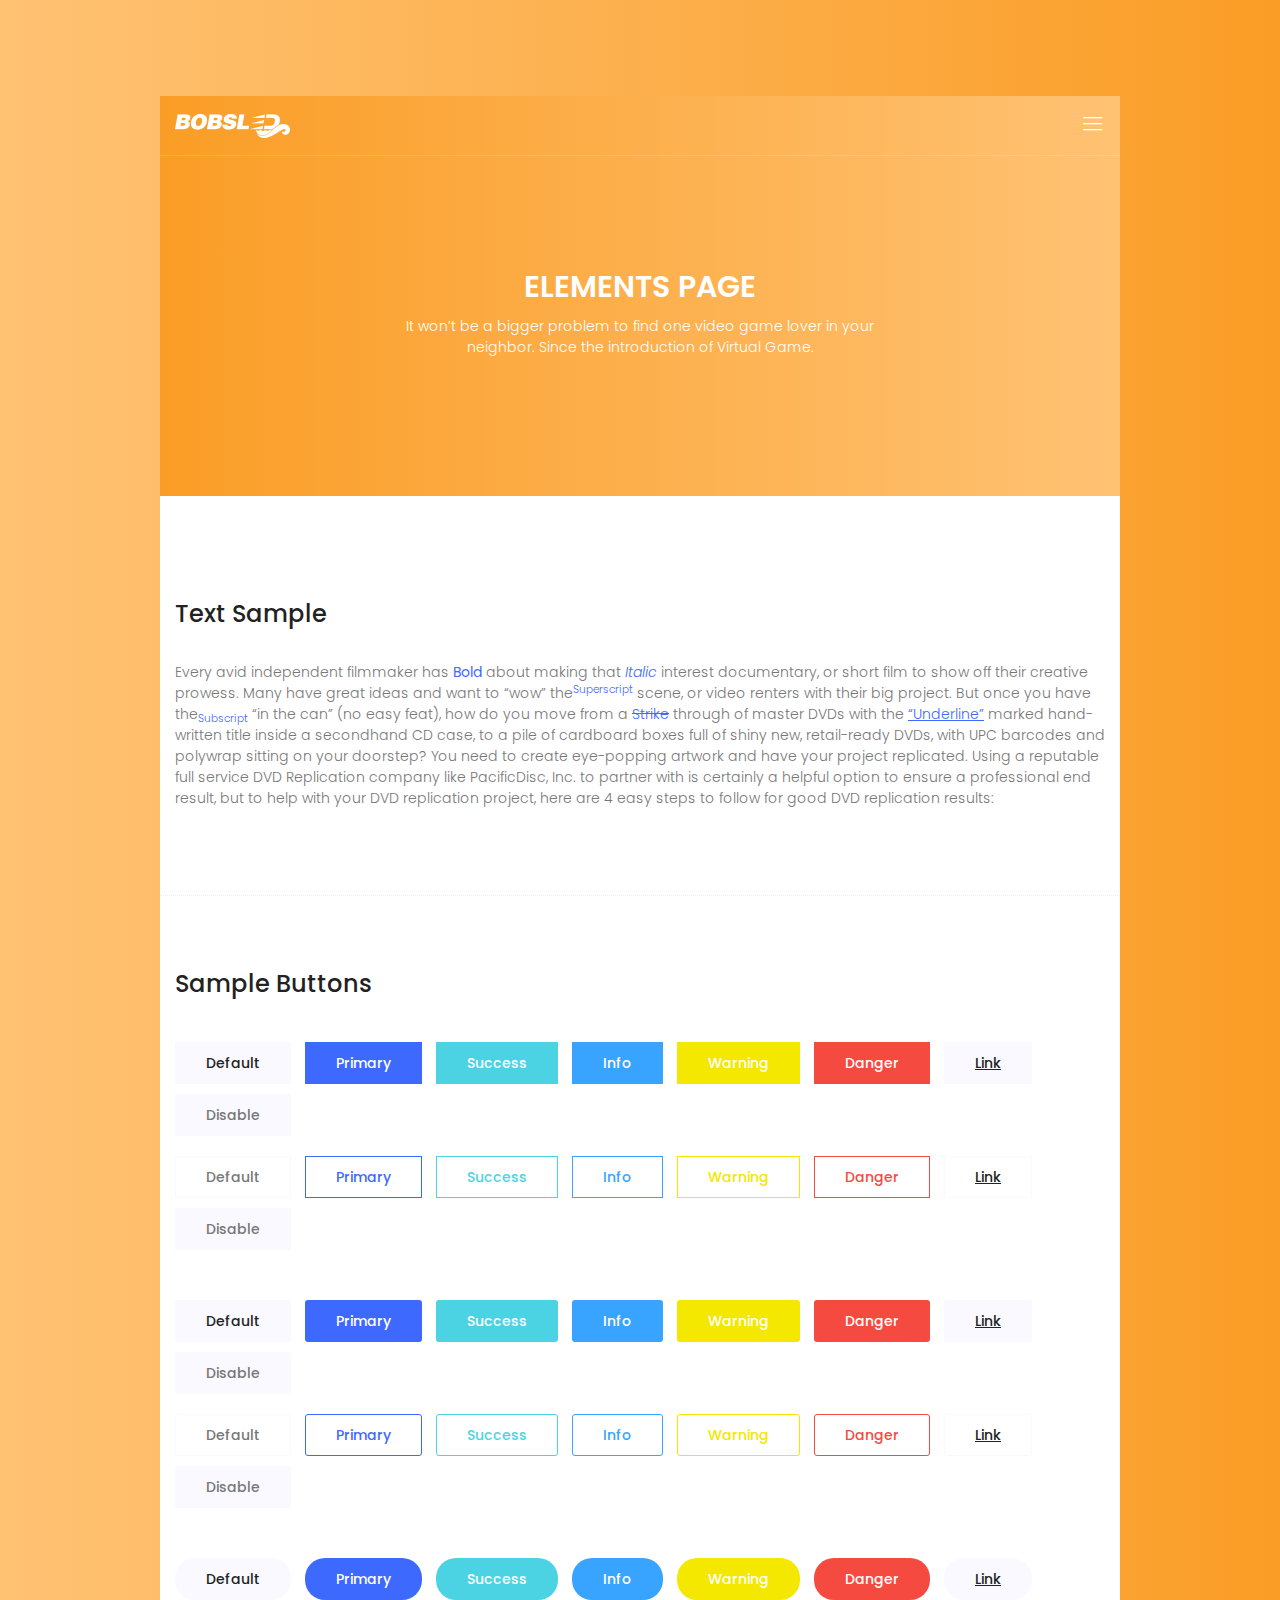
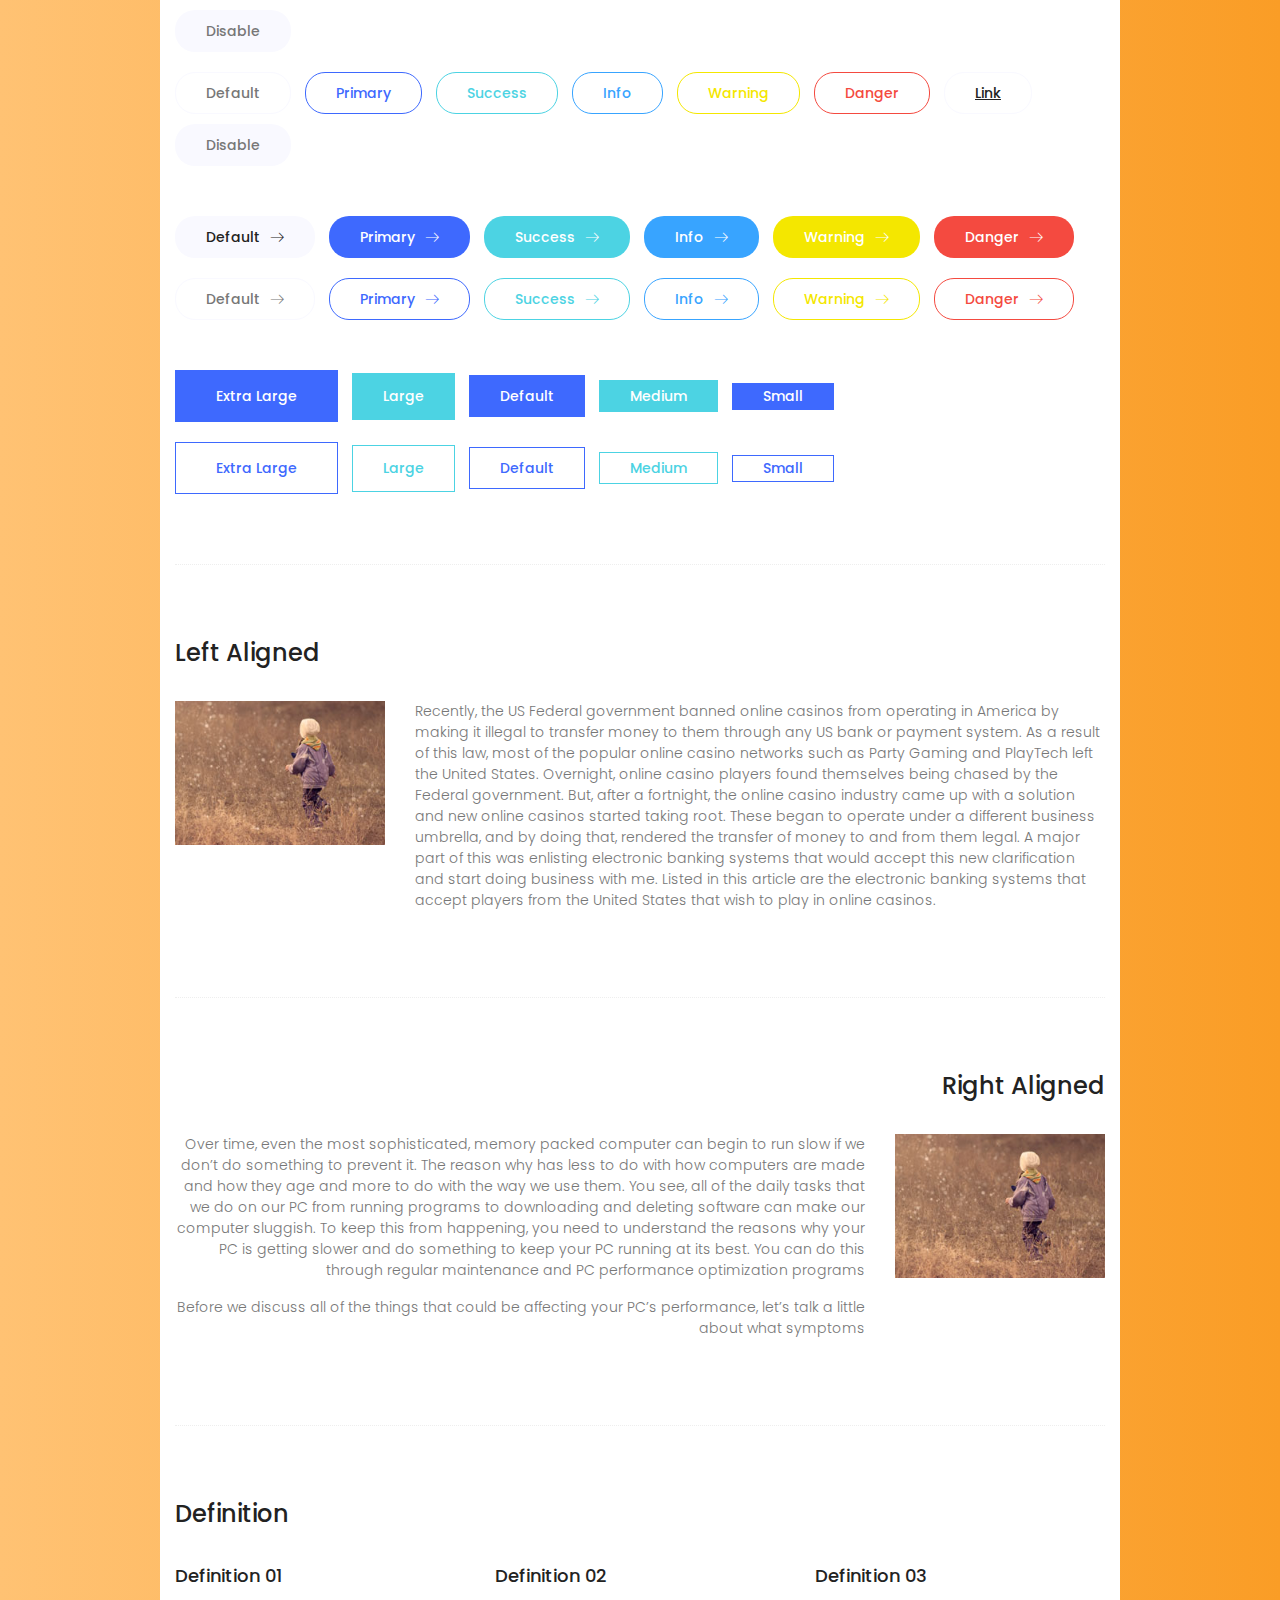
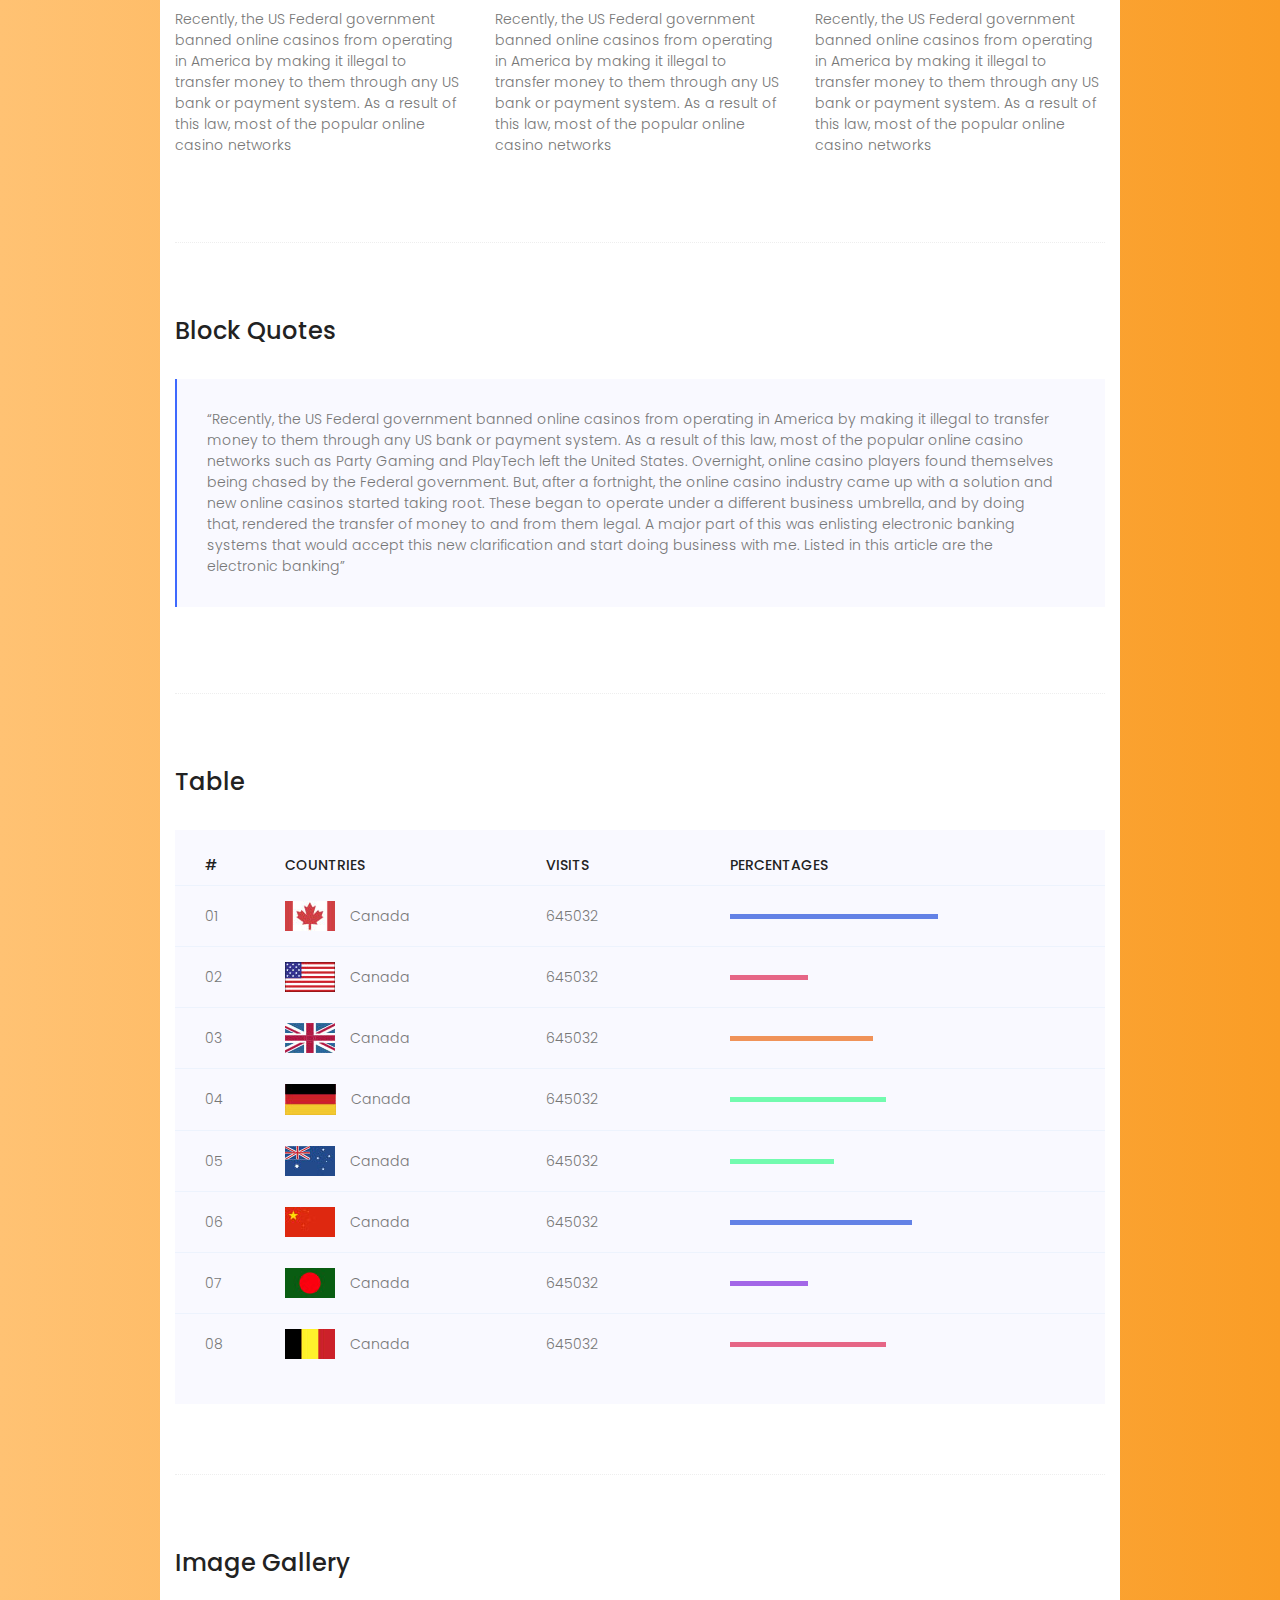
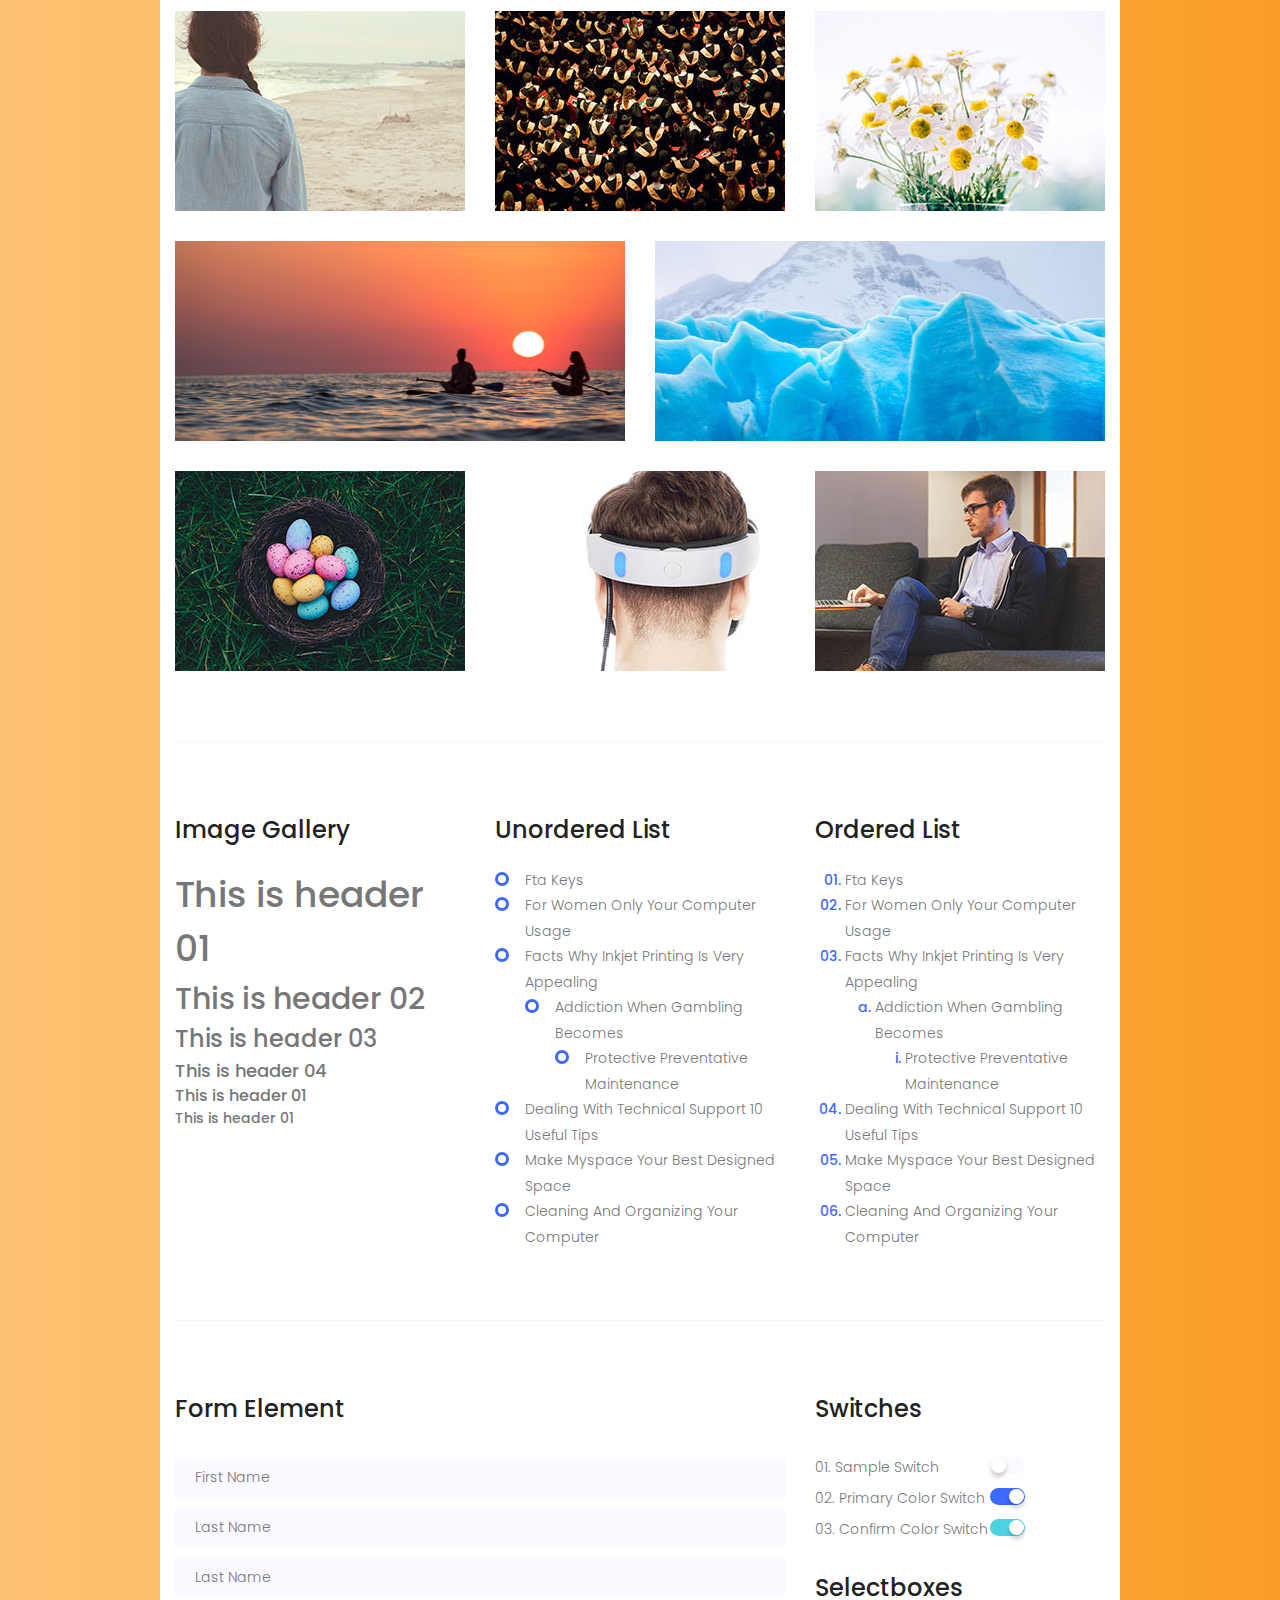
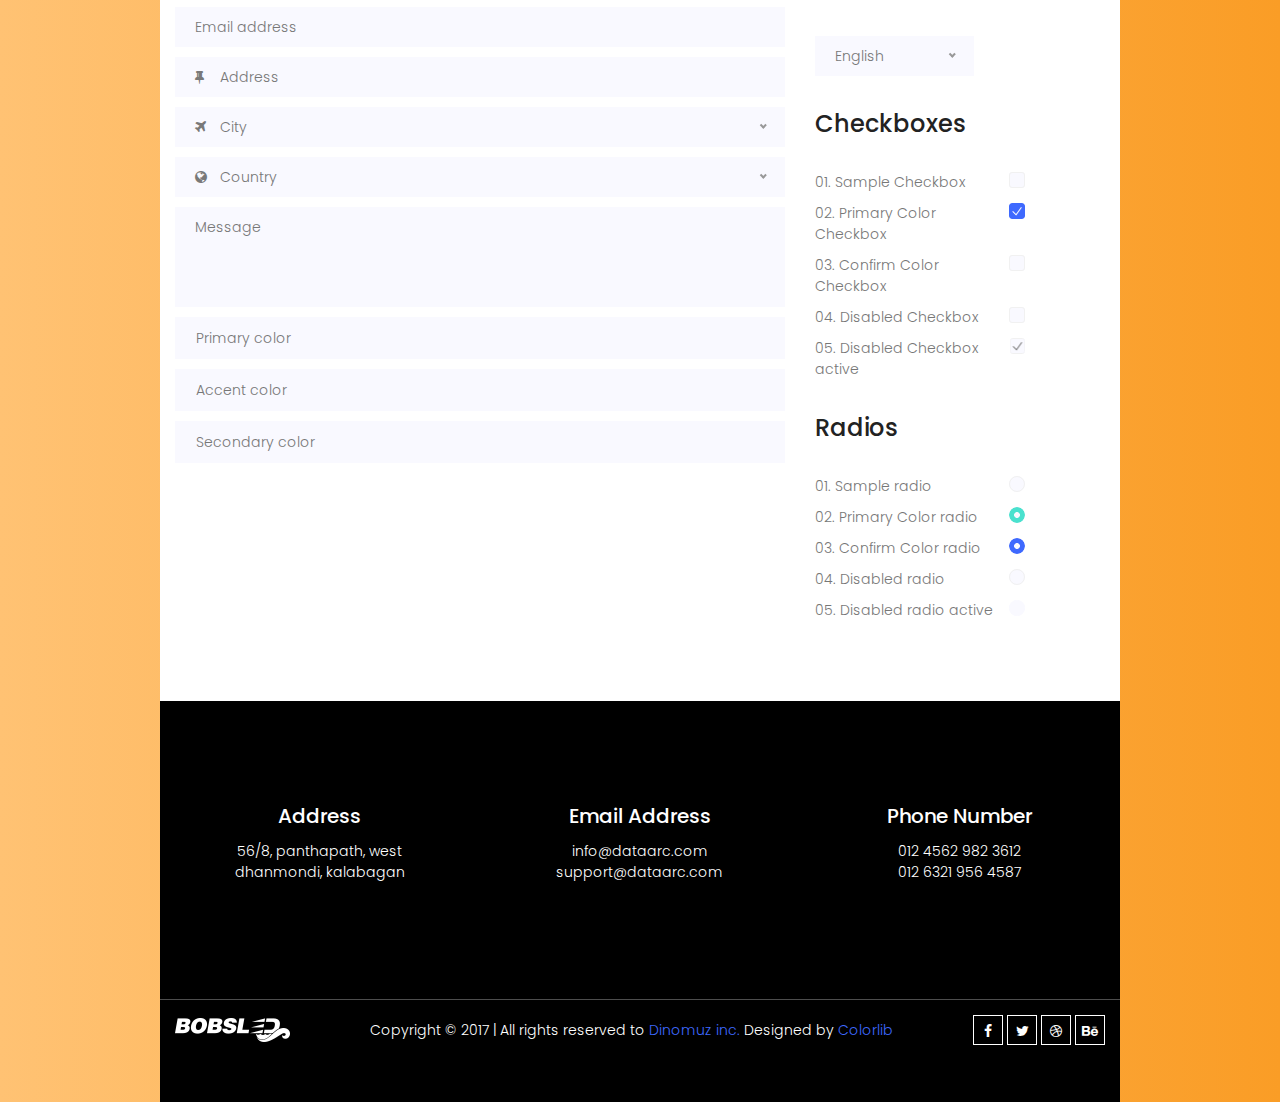
<file: elements.html>
<!DOCTYPE html>
<html lang="zxx" class="no-js">
<head>
	<!-- Mobile Specific Meta -->
	<meta name="viewport" content="width=device-width, initial-scale=1, shrink-to-fit=no">
	<!-- Favicon-->
	<link rel="shortcut icon" href="img/fav.png">
	<!-- Author Meta -->
	<meta name="author" content="CodePixar">
	<!-- Meta Description -->
	<meta name="description" content="">
	<!-- Meta Keyword -->
	<meta name="keywords" content="">
	<!-- meta character set -->
	<meta charset="UTF-8">
	<!-- Site Title -->
	<title>Bobsled</title>

	<link href="https://fonts.googleapis.com/css?family=Poppins:300,500,600" rel="stylesheet">
		<!--
		CSS
		============================================= -->
		<link rel="stylesheet" href="css/linearicons.css">
		<link rel="stylesheet" href="css/owl.carousel.css">
		<link rel="stylesheet" href="css/font-awesome.min.css">
		<link rel="stylesheet" href="css/nice-select.css">
		<link rel="stylesheet" href="css/magnific-popup.css">
		<link rel="stylesheet" href="css/bootstrap.css">
		<link rel="stylesheet" href="css/main.css">
	</head>
	<body>
		<div class="main-wrapper-first relative">
			<header>
				<div class="container">
					<div class="header-wrap">
						<div class="header-top d-flex justify-content-between align-items-center">
							<div class="logo">
								<img src="img/logo.png" alt="">
							</div>
							<div class="main-menubar d-flex align-items-center">
								<nav class="hide">
									<a href="index.html">Home</a>
									<a href="generic.html">Generic</a>
									<a href="elements.html">Elements</a>
								</nav>
								<div class="menu-bar"><span class="lnr lnr-menu"></span></div>
							</div>
						</div>
					</div>
				</div>
			</header>
			<div class="banner-area">
				<div class="container">
					<div class="row justify-content-center generic-height align-items-center">
						<div class="col-lg-8">
							<div class="banner-content text-center">
								<h1 class="text-white text-uppercase mb-10">Elements Page</h1>
								<p class="text-white">It won’t be a bigger problem to find one video game lover in your <br> neighbor. Since the introduction of Virtual Game.</p>
							</div>
						</div>
					</div>
				</div>
			</div>

			<!-- Start Sample Area -->
			<section class="sample-text-area">
				<div class="container">
					<h3 class="text-heading">Text Sample</h3>
					<p class="sample-text">
						Every avid independent filmmaker has <b>Bold</b> about making that <i>Italic</i> interest documentary, or short film to show off their creative prowess. Many have great ideas and want to “wow” the<sup>Superscript</sup> scene, or video renters with their big project.  But once you have the<sub>Subscript</sub> “in the can” (no easy feat), how do you move from a <del>Strike</del> through of master DVDs with the <u>“Underline”</u> marked hand-written title inside a secondhand CD case, to a pile of cardboard boxes full of shiny new, retail-ready DVDs, with UPC barcodes and polywrap sitting on your doorstep?  You need to create eye-popping artwork and have your project replicated. Using a reputable full service DVD Replication company like PacificDisc, Inc. to partner with is certainly a helpful option to ensure a professional end result, but to help with your DVD replication project, here are 4 easy steps to follow for good DVD replication results:

					</p>
				</div>
			</section>
			<!-- End Sample Area -->
			<!-- Start Button -->
			<section class="button-area">
				<div class="container border-top-generic">
					<h3 class="text-heading">Sample Buttons</h3>
					<div class="button-group-area">
						<a href="#" class="genric-btn default">Default</a>
						<a href="#" class="genric-btn primary">Primary</a>
						<a href="#" class="genric-btn success">Success</a>
						<a href="#" class="genric-btn info">Info</a>
						<a href="#" class="genric-btn warning">Warning</a>
						<a href="#" class="genric-btn danger">Danger</a>
						<a href="#" class="genric-btn link">Link</a>
						<a href="#" class="genric-btn disable">Disable</a>
					</div>
					<div class="button-group-area mt-10">
						<a href="#" class="genric-btn default-border">Default</a>
						<a href="#" class="genric-btn primary-border">Primary</a>
						<a href="#" class="genric-btn success-border">Success</a>
						<a href="#" class="genric-btn info-border">Info</a>
						<a href="#" class="genric-btn warning-border">Warning</a>
						<a href="#" class="genric-btn danger-border">Danger</a>
						<a href="#" class="genric-btn link-border">Link</a>
						<a href="#" class="genric-btn disable">Disable</a>
					</div>
					<div class="button-group-area mt-40">
						<a href="#" class="genric-btn default radius">Default</a>
						<a href="#" class="genric-btn primary radius">Primary</a>
						<a href="#" class="genric-btn success radius">Success</a>
						<a href="#" class="genric-btn info radius">Info</a>
						<a href="#" class="genric-btn warning radius">Warning</a>
						<a href="#" class="genric-btn danger radius">Danger</a>
						<a href="#" class="genric-btn link radius">Link</a>
						<a href="#" class="genric-btn disable radius">Disable</a>
					</div>
					<div class="button-group-area mt-10">
						<a href="#" class="genric-btn default-border radius">Default</a>
						<a href="#" class="genric-btn primary-border radius">Primary</a>
						<a href="#" class="genric-btn success-border radius">Success</a>
						<a href="#" class="genric-btn info-border radius">Info</a>
						<a href="#" class="genric-btn warning-border radius">Warning</a>
						<a href="#" class="genric-btn danger-border radius">Danger</a>
						<a href="#" class="genric-btn link-border radius">Link</a>
						<a href="#" class="genric-btn disable radius">Disable</a>
					</div>
					<div class="button-group-area mt-40">
						<a href="#" class="genric-btn default circle">Default</a>
						<a href="#" class="genric-btn primary circle">Primary</a>
						<a href="#" class="genric-btn success circle">Success</a>
						<a href="#" class="genric-btn info circle">Info</a>
						<a href="#" class="genric-btn warning circle">Warning</a>
						<a href="#" class="genric-btn danger circle">Danger</a>
						<a href="#" class="genric-btn link circle">Link</a>
						<a href="#" class="genric-btn disable circle">Disable</a>
					</div>
					<div class="button-group-area mt-10">
						<a href="#" class="genric-btn default-border circle">Default</a>
						<a href="#" class="genric-btn primary-border circle">Primary</a>
						<a href="#" class="genric-btn success-border circle">Success</a>
						<a href="#" class="genric-btn info-border circle">Info</a>
						<a href="#" class="genric-btn warning-border circle">Warning</a>
						<a href="#" class="genric-btn danger-border circle">Danger</a>
						<a href="#" class="genric-btn link-border circle">Link</a>
						<a href="#" class="genric-btn disable circle">Disable</a>
					</div>
					<div class="button-group-area mt-40">
						<a href="#" class="genric-btn default circle arrow">Default<span class="lnr lnr-arrow-right"></span></a>
						<a href="#" class="genric-btn primary circle arrow">Primary<span class="lnr lnr-arrow-right"></span></a>
						<a href="#" class="genric-btn success circle arrow">Success<span class="lnr lnr-arrow-right"></span></a>
						<a href="#" class="genric-btn info circle arrow">Info<span class="lnr lnr-arrow-right"></span></a>
						<a href="#" class="genric-btn warning circle arrow">Warning<span class="lnr lnr-arrow-right"></span></a>
						<a href="#" class="genric-btn danger circle arrow">Danger<span class="lnr lnr-arrow-right"></span></a>
					</div>
					<div class="button-group-area mt-10">
						<a href="#" class="genric-btn default-border circle arrow">Default<span class="lnr lnr-arrow-right"></span></a>
						<a href="#" class="genric-btn primary-border circle arrow">Primary<span class="lnr lnr-arrow-right"></span></a>
						<a href="#" class="genric-btn success-border circle arrow">Success<span class="lnr lnr-arrow-right"></span></a>
						<a href="#" class="genric-btn info-border circle arrow">Info<span class="lnr lnr-arrow-right"></span></a>
						<a href="#" class="genric-btn warning-border circle arrow">Warning<span class="lnr lnr-arrow-right"></span></a>
						<a href="#" class="genric-btn danger-border circle arrow">Danger<span class="lnr lnr-arrow-right"></span></a>
					</div>
					<div class="button-group-area mt-40">
						<a href="#" class="genric-btn primary e-large">Extra Large</a>
						<a href="#" class="genric-btn success large">Large</a>
						<a href="#" class="genric-btn primary">Default</a>
						<a href="#" class="genric-btn success medium">Medium</a>
						<a href="#" class="genric-btn primary small">Small</a>
					</div>
					<div class="button-group-area mt-10">
						<a href="#" class="genric-btn primary-border e-large">Extra Large</a>
						<a href="#" class="genric-btn success-border large">Large</a>
						<a href="#" class="genric-btn primary-border">Default</a>
						<a href="#" class="genric-btn success-border medium">Medium</a>
						<a href="#" class="genric-btn primary-border small">Small</a>
					</div>
				</div>
			</section>
			<!-- End Button -->
			<!-- Start Align Area -->
			<div class="white-bg">
				<div class="container">
					<div class="section-top-border">
						<h3 class="mb-30">Left Aligned</h3>
						<div class="row">
							<div class="col-md-3">
								<img src="img/d.jpg" alt="" class="img-fluid">
							</div>
							<div class="col-md-9 mt-sm-20">
								<p>Recently, the US Federal government banned online casinos from operating in America by making it illegal to transfer money to them through any US bank or payment system. As a result of this law, most of the popular online casino networks such as Party Gaming and PlayTech left the United States. Overnight, online casino players found themselves being chased by the Federal government. But, after a fortnight, the online casino industry came up with a solution and new online casinos started taking root. These began to operate under a different business umbrella, and by doing that, rendered the transfer of money to and from them legal. A major part of this was enlisting electronic banking systems that would accept this new clarification and start doing business with me. Listed in this article are the electronic banking systems that accept players from the United States that wish to play in online casinos.</p>
							</div>
						</div>
					</div>
					<div class="section-top-border text-right">
						<h3 class="mb-30">Right Aligned</h3>
						<div class="row">
							<div class="col-md-9">
								<p class="text-right">Over time, even the most sophisticated, memory packed computer can begin to run slow if we don’t do something to prevent it. The reason why has less to do with how computers are made and how they age and more to do with the way we use them. You see, all of the daily tasks that we do on our PC from running programs to downloading and deleting software can make our computer sluggish. To keep this from happening, you need to understand the reasons why your PC is getting slower and do something to keep your PC running at its best. You can do this through regular maintenance and PC performance optimization programs</p>
								<p class="text-right">Before we discuss all of the things that could be affecting your PC’s performance, let’s talk a little about what symptoms</p>
							</div>
							<div class="col-md-3">
								<img src="img/d.jpg" alt="" class="img-fluid">
							</div>
						</div>
					</div>
					<div class="section-top-border">
						<h3 class="mb-30">Definition</h3>
						<div class="row">
							<div class="col-md-4">
								<div class="single-defination">
									<h4 class="mb-20">Definition 01</h4>
									<p>Recently, the US Federal government banned online casinos from operating in America by making it illegal to transfer money to them through any US bank or payment system. As a result of this law, most of the popular online casino networks</p>
								</div>
							</div>
							<div class="col-md-4">
								<div class="single-defination">
									<h4 class="mb-20">Definition 02</h4>
									<p>Recently, the US Federal government banned online casinos from operating in America by making it illegal to transfer money to them through any US bank or payment system. As a result of this law, most of the popular online casino networks</p>
								</div>
							</div>
							<div class="col-md-4">
								<div class="single-defination">
									<h4 class="mb-20">Definition 03</h4>
									<p>Recently, the US Federal government banned online casinos from operating in America by making it illegal to transfer money to them through any US bank or payment system. As a result of this law, most of the popular online casino networks</p>
								</div>
							</div>
						</div>
					</div>
					<div class="section-top-border">
						<h3 class="mb-30">Block Quotes</h3>
						<div class="row">
							<div class="col-lg-12">
								<blockquote class="generic-blockquote">
									“Recently, the US Federal government banned online casinos from operating in America by making it illegal to transfer money to them through any US bank or payment system. As a result of this law, most of the popular online casino networks such as Party Gaming and PlayTech left the United States. Overnight, online casino players found themselves being chased by the Federal government. But, after a fortnight, the online casino industry came up with a solution and new online casinos started taking root. These began to operate under a different business umbrella, and by doing that, rendered the transfer of money to and from them legal. A major part of this was enlisting electronic banking systems that would accept this new clarification and start doing business with me. Listed in this article are the electronic banking”
								</blockquote>
							</div>
						</div>
					</div>
					<div class="section-top-border">
						<h3 class="mb-30">Table</h3>
						<div class="progress-table-wrap">
							<div class="progress-table">
								<div class="table-head">
									<div class="serial">#</div>
									<div class="country">Countries</div>
									<div class="visit">Visits</div>
									<div class="percentage">Percentages</div>
								</div>
								<div class="table-row">
									<div class="serial">01</div>
									<div class="country"> <img src="img/f1.jpg" alt="flag">Canada</div>
									<div class="visit">645032</div>
									<div class="percentage">
										<div class="progress">
											<div class="progress-bar color-1" role="progressbar" style="width: 80%" aria-valuenow="80" aria-valuemin="0" aria-valuemax="100"></div>
										</div>
									</div>
								</div>
								<div class="table-row">
									<div class="serial">02</div>
									<div class="country"> <img src="img/f2.jpg" alt="flag">Canada</div>
									<div class="visit">645032</div>
									<div class="percentage">
										<div class="progress">
											<div class="progress-bar color-2" role="progressbar" style="width: 30%" aria-valuenow="30" aria-valuemin="0" aria-valuemax="100"></div>
										</div>
									</div>
								</div>
								<div class="table-row">
									<div class="serial">03</div>
									<div class="country"> <img src="img/f3.jpg" alt="flag">Canada</div>
									<div class="visit">645032</div>
									<div class="percentage">
										<div class="progress">
											<div class="progress-bar color-3" role="progressbar" style="width: 55%" aria-valuenow="55" aria-valuemin="0" aria-valuemax="100"></div>
										</div>
									</div>
								</div>
								<div class="table-row">
									<div class="serial">04</div>
									<div class="country"> <img src="img/f4.jpg" alt="flag">Canada</div>
									<div class="visit">645032</div>
									<div class="percentage">
										<div class="progress">
											<div class="progress-bar color-4" role="progressbar" style="width: 60%" aria-valuenow="60" aria-valuemin="0" aria-valuemax="100"></div>
										</div>
									</div>
								</div>
								<div class="table-row">
									<div class="serial">05</div>
									<div class="country"> <img src="img/f5.jpg" alt="flag">Canada</div>
									<div class="visit">645032</div>
									<div class="percentage">
										<div class="progress">
											<div class="progress-bar color-5" role="progressbar" style="width: 40%" aria-valuenow="40" aria-valuemin="0" aria-valuemax="100"></div>
										</div>
									</div>
								</div>
								<div class="table-row">
									<div class="serial">06</div>
									<div class="country"> <img src="img/f6.jpg" alt="flag">Canada</div>
									<div class="visit">645032</div>
									<div class="percentage">
										<div class="progress">
											<div class="progress-bar color-6" role="progressbar" style="width: 70%" aria-valuenow="70" aria-valuemin="0" aria-valuemax="100"></div>
										</div>
									</div>
								</div>
								<div class="table-row">
									<div class="serial">07</div>
									<div class="country"> <img src="img/f7.jpg" alt="flag">Canada</div>
									<div class="visit">645032</div>
									<div class="percentage">
										<div class="progress">
											<div class="progress-bar color-7" role="progressbar" style="width: 30%" aria-valuenow="30" aria-valuemin="0" aria-valuemax="100"></div>
										</div>
									</div>
								</div>
								<div class="table-row">
									<div class="serial">08</div>
									<div class="country"> <img src="img/f8.jpg" alt="flag">Canada</div>
									<div class="visit">645032</div>
									<div class="percentage">
										<div class="progress">
											<div class="progress-bar color-8" role="progressbar" style="width: 60%" aria-valuenow="60" aria-valuemin="0" aria-valuemax="100"></div>
										</div>
									</div>
								</div>
							</div>
						</div>
					</div>
					<div class="section-top-border">
						<h3>Image Gallery</h3>
						<div class="row gallery-item">
							<div class="col-md-4">
								<a href="img/g1.jpg" class="img-pop-up"><div class="single-gallery-image" style="background: url(img/g1.jpg);"></div></a>
							</div>
							<div class="col-md-4">
								<a href="img/g2.jpg" class="img-pop-up"><div class="single-gallery-image" style="background: url(img/g2.jpg);"></div></a>
							</div>
							<div class="col-md-4">
								<a href="img/g3.jpg" class="img-pop-up"><div class="single-gallery-image" style="background: url(img/g3.jpg);"></div></a>
							</div>
							<div class="col-md-6">
								<a href="img/g4.jpg" class="img-pop-up"><div class="single-gallery-image" style="background: url(img/g4.jpg);"></div></a>
							</div>
							<div class="col-md-6">
								<a href="img/g5.jpg" class="img-pop-up"><div class="single-gallery-image" style="background: url(img/g5.jpg);"></div></a>
							</div>
							<div class="col-md-4">
								<a href="img/g6.jpg" class="img-pop-up"><div class="single-gallery-image" style="background: url(img/g6.jpg);"></div></a>
							</div>
							<div class="col-md-4">
								<a href="img/g7.jpg" class="img-pop-up"><div class="single-gallery-image" style="background: url(img/g7.jpg);"></div></a>
							</div>
							<div class="col-md-4">
								<a href="img/g8.jpg" class="img-pop-up"><div class="single-gallery-image" style="background: url(img/g8.jpg);"></div></a>
							</div>
						</div>
					</div>
					<div class="section-top-border">
						<div class="row">
							<div class="col-md-4">
								<h3 class="mb-20">Image Gallery</h3>
								<div class="typography">
									<h1>This is header 01</h1>
									<h2>This is header 02</h2>
									<h3>This is header 03</h3>
									<h4>This is header 04</h4>
									<h5>This is header 01</h5>
									<h6>This is header 01</h6>
								</div>
							</div>
							<div class="col-md-4 mt-sm-30">
								<h3 class="mb-20">Unordered List</h3>
								<div class="">
									<ul class="unordered-list">
										<li>Fta Keys</li>
										<li>For Women Only Your Computer Usage</li>
										<li>Facts Why Inkjet Printing Is Very Appealing
											<ul>
												<li>Addiction When Gambling Becomes
													<ul>
														<li>Protective Preventative Maintenance</li>
													</ul>
												</li>
											</ul>
										</li>
										<li>Dealing With Technical Support 10 Useful Tips</li>
										<li>Make Myspace Your Best Designed Space</li>
										<li>Cleaning And Organizing Your Computer</li>
									</ul>
								</div>
							</div>
							<div class="col-md-4 mt-sm-30">
								<h3 class="mb-20">Ordered List</h3>
								<div class="">
									<ol class="ordered-list">
										<li><span>Fta Keys</span></li>
										<li><span>For Women Only Your Computer Usage</span></li>
										<li><span>Facts Why Inkjet Printing Is Very Appealing</span>
											<ol class="ordered-list-alpha">
												<li><span>Addiction When Gambling Becomes</span>
													<ol class="ordered-list-roman">
														<li><span>Protective Preventative Maintenance</span></li>
													</ol>
												</li>
											</ol>
										</li>
										<li><span>Dealing With Technical Support 10 Useful Tips</span></li>
										<li><span>Make Myspace Your Best Designed Space</span></li>
										<li><span>Cleaning And Organizing Your Computer</span></li>
									</ol>
								</div>
							</div>
						</div>
					</div>
					<div class="section-top-border">
						<div class="row">
							<div class="col-lg-8 col-md-8">
								<h3 class="mb-30">Form Element</h3>
								<form action="#">
									<div class="mt-10">
										<input type="text" name="first_name" placeholder="First Name" onfocus="this.placeholder = ''" onblur="this.placeholder = 'First Name'" required class="single-input">
									</div>
									<div class="mt-10">
										<input type="text" name="last_name" placeholder="Last Name" onfocus="this.placeholder = ''" onblur="this.placeholder = 'Last Name'" required class="single-input">
									</div>
									<div class="mt-10">
										<input type="text" name="last_name" placeholder="Last Name" onfocus="this.placeholder = ''" onblur="this.placeholder = 'Last Name'" required class="single-input">
									</div>
									<div class="mt-10">
										<input type="email" name="EMAIL" placeholder="Email address" onfocus="this.placeholder = ''" onblur="this.placeholder = 'Email address'" required class="single-input">
									</div>
									<div class="input-group-icon mt-10">
										<div class="icon"><i class="fa fa-thumb-tack" aria-hidden="true"></i></div>
										<input type="text" name="address" placeholder="Address" onfocus="this.placeholder = ''" onblur="this.placeholder = 'Address'" required class="single-input">
									</div>
									<div class="input-group-icon mt-10">
										<div class="icon"><i class="fa fa-plane" aria-hidden="true"></i></div>
										<div class="form-select">
											<select>
												<option value="1">City</option>
												<option value="1">Dhaka</option>
												<option value="1">Dilli</option>
												<option value="1">Newyork</option>
												<option value="1">Islamabad</option>
											</select>
										</div>
									</div>
									<div class="input-group-icon mt-10">
										<div class="icon"><i class="fa fa-globe" aria-hidden="true"></i></div>
										<div class="form-select">
											<select>
												<option value="1">Country</option>
												<option value="1">Bangladesh</option>
												<option value="1">India</option>
												<option value="1">England</option>
												<option value="1">Srilanka</option>
											</select>
										</div>
									</div>

									<div class="mt-10">
										<textarea class="single-textarea" placeholder="Message" onfocus="this.placeholder = ''" onblur="this.placeholder = 'Message'" required></textarea>
									</div>
									<!-- For Gradient Border Use -->
									<!-- <div class="mt-10">
										<div class="primary-input">
											<input id="primary-input" type="text" name="first_name" placeholder="Primary color" onfocus="this.placeholder = ''" onblur="this.placeholder = 'Primary color'">
											<label for="primary-input"></label>
										</div>
									</div> -->
									<div class="mt-10">
										<input type="text" name="first_name" placeholder="Primary color" onfocus="this.placeholder = ''" onblur="this.placeholder = 'Primary color'" required class="single-input-primary">
									</div>
									<div class="mt-10">
										<input type="text" name="first_name" placeholder="Accent color" onfocus="this.placeholder = ''" onblur="this.placeholder = 'Accent color'" required class="single-input-accent">
									</div>
									<div class="mt-10">
										<input type="text" name="first_name" placeholder="Secondary color" onfocus="this.placeholder = ''" onblur="this.placeholder = 'Secondary color'" required class="single-input-secondary">
									</div>
								</form>
							</div>
							<div class="col-lg-3 col-md-4 mt-sm-30">
								<div class="single-element-widget">
									<h3 class="mb-30">Switches</h3>
									<div class="switch-wrap d-flex justify-content-between">
										<p>01. Sample Switch</p>
										<div class="primary-switch">
											<input type="checkbox" id="default-switch">
											<label for="default-switch"></label>
										</div>
									</div>
									<div class="switch-wrap d-flex justify-content-between">
										<p>02. Primary Color Switch</p>
										<div class="primary-switch">
											<input type="checkbox" id="primary-switch" checked>
											<label for="primary-switch"></label>
										</div>
									</div>
									<div class="switch-wrap d-flex justify-content-between">
										<p>03. Confirm Color Switch</p>
										<div class="confirm-switch">
											<input type="checkbox" id="confirm-switch" checked>
											<label for="confirm-switch"></label>
										</div>
									</div>
								</div>
								<div class="single-element-widget mt-30">
									<h3 class="mb-30">Selectboxes</h3>
									<div class="default-select">
										<select>
											<option value="1">English</option>
											<option value="1">Spanish</option>
											<option value="1">Arabic</option>
											<option value="1">Portuguise</option>
											<option value="1">Bengali</option>
										</select>
									</div>
								</div>
								<div class="single-element-widget mt-30">
									<h3 class="mb-30">Checkboxes</h3>
									<div class="switch-wrap d-flex justify-content-between">
										<p>01. Sample Checkbox</p>
										<div class="primary-checkbox">
											<input type="checkbox" id="default-checkbox">
											<label for="default-checkbox"></label>
										</div>
									</div>
									<div class="switch-wrap d-flex justify-content-between">
										<p>02. Primary Color Checkbox</p>
										<div class="primary-checkbox">
											<input type="checkbox" id="primary-checkbox" checked>
											<label for="primary-checkbox"></label>
										</div>
									</div>
									<div class="switch-wrap d-flex justify-content-between">
										<p>03. Confirm Color Checkbox</p>
										<div class="confirm-checkbox">
											<input type="checkbox" id="confirm-checkbox">
											<label for="confirm-checkbox"></label>
										</div>
									</div>
									<div class="switch-wrap d-flex justify-content-between">
										<p>04. Disabled Checkbox</p>
										<div class="disabled-checkbox">
											<input type="checkbox" id="disabled-checkbox" disabled>
											<label for="disabled-checkbox"></label>
										</div>
									</div>
									<div class="switch-wrap d-flex justify-content-between">
										<p>05. Disabled Checkbox active</p>
										<div class="disabled-checkbox">
											<input type="checkbox" id="disabled-checkbox-active" checked disabled>
											<label for="disabled-checkbox-active"></label>
										</div>
									</div>
								</div>
								<div class="single-element-widget mt-30">
									<h3 class="mb-30">Radios</h3>
									<div class="switch-wrap d-flex justify-content-between">
										<p>01. Sample radio</p>
										<div class="primary-radio">
											<input type="checkbox" id="default-radio">
											<label for="default-radio"></label>
										</div>
									</div>
									<div class="switch-wrap d-flex justify-content-between">
										<p>02. Primary Color radio</p>
										<div class="primary-radio">
											<input type="checkbox" id="primary-radio" checked>
											<label for="primary-radio"></label>
										</div>
									</div>
									<div class="switch-wrap d-flex justify-content-between">
										<p>03. Confirm Color radio</p>
										<div class="confirm-radio">
											<input type="checkbox" id="confirm-radio" checked>
											<label for="confirm-radio"></label>
										</div>
									</div>
									<div class="switch-wrap d-flex justify-content-between">
										<p>04. Disabled radio</p>
										<div class="disabled-radio">
											<input type="checkbox" id="disabled-radio" disabled>
											<label for="disabled-radio"></label>
										</div>
									</div>
									<div class="switch-wrap d-flex justify-content-between">
										<p>05. Disabled radio active</p>
										<div class="disabled-radio">
											<input type="checkbox" id="disabled-radio-active" checked disabled>
											<label for="disabled-radio-active"></label>
										</div>
									</div>
								</div>
							</div>
						</div>
					</div>
				</div>
			</div>
			<!-- End Align Area -->
			<!-- Start Footer Widget Area -->
			<section class="footer-widget-area pt-70">
				<div class="container">
					<div class="row">
						<div class="col-md-4">
							<div class="single-widget">
								<div class="desc">
									<h6 class="title">Address</h6>
									<p>56/8, panthapath, west <br> dhanmondi, kalabagan</p>
								</div>
							</div>
						</div>
						<div class="col-md-4">
							<div class="single-widget">
								<div class="desc">
									<h6 class="title">Email Address</h6>
									<div class="contact">
										<a href="mailto:info@dataarc.com">info@dataarc.com</a> <br>
										<a href="mailto:support@dataarc.com">support@dataarc.com</a>
									</div>
								</div>
							</div>
						</div>
						<div class="col-md-4">
							<div class="single-widget">
								<div class="desc">
									<h6 class="title">Phone Number</h6>
									<div class="contact">
										<a href="tel:1545">012 4562 982 3612</a> <br>
										<a href="tel:54512">012 6321 956 4587</a>
									</div>
								</div>
							</div>
						</div>
					</div>
				</div>
				<footer>
					<div class="container">
						<div class="footer-content d-flex justify-content-between align-items-center flex-wrap">
							<div class="logo">
								<a href="index.html"><img src="img/logo.png" alt=""></a>
							</div>
							<div class="copy-right-text">Copyright &copy; 2017  |  All rights reserved to <a href="#">Dinomuz inc.</a> Designed by <a href="https://colorlib.com" target="_blank">Colorlib</a></div>
							<div class="footer-social">
								<a href="#"><i class="fa fa-facebook"></i></a>
								<a href="#"><i class="fa fa-twitter"></i></a>
								<a href="#"><i class="fa fa-dribbble"></i></a>
								<a href="#"><i class="fa fa-behance"></i></a>
							</div>
						</div>
					</div>
				</footer>
			</section>
			<!-- End Footer Widget Area -->




		</div>




		<script src="js/vendor/jquery-2.2.4.min.js"></script>
		<script src="https://cdnjs.cloudflare.com/ajax/libs/popper.js/1.11.0/umd/popper.min.js" integrity="sha384-b/U6ypiBEHpOf/4+1nzFpr53nxSS+GLCkfwBdFNTxtclqqenISfwAzpKaMNFNmj4" crossorigin="anonymous"></script>
		<script src="js/vendor/bootstrap.min.js"></script>
		<script src="js/jquery.ajaxchimp.min.js"></script>
		<script src="js/owl.carousel.min.js"></script>
		<script src="js/jquery.nice-select.min.js"></script>
		<script src="js/jquery.magnific-popup.min.js"></script>
		<script src="js/main.js"></script>
	</body>
</html>
</file>
<file: css/linearicons.css>
@font-face {
	font-family: 'Linearicons-Free';
	src:url('../fonts/Linearicons-Free.eot?w118d');
	src:url('../fonts/Linearicons-Free.eot?#iefixw118d') format('embedded-opentype'),
		url('../fonts/Linearicons-Free.woff2?w118d') format('woff2'),
		url('../fonts/Linearicons-Free.woff?w118d') format('woff'),
		url('../fonts/Linearicons-Free.ttf?w118d') format('truetype'),
		url('../fonts/Linearicons-Free.svg?w118d#Linearicons-Free') format('svg');
	font-weight: normal;
	font-style: normal;
}

.lnr {
	font-family: 'Linearicons-Free';
	speak: none;
	font-style: normal;
	font-weight: normal;
	font-variant: normal;
	text-transform: none;
	line-height: 1;

	/* Better Font Rendering =========== */
	-webkit-font-smoothing: antialiased;
	-moz-osx-font-smoothing: grayscale;
}

.lnr-home:before {
	content: "\e800";
}
.lnr-apartment:before {
	content: "\e801";
}
.lnr-pencil:before {
	content: "\e802";
}
.lnr-magic-wand:before {
	content: "\e803";
}
.lnr-drop:before {
	content: "\e804";
}
.lnr-lighter:before {
	content: "\e805";
}
.lnr-poop:before {
	content: "\e806";
}
.lnr-sun:before {
	content: "\e807";
}
.lnr-moon:before {
	content: "\e808";
}
.lnr-cloud:before {
	content: "\e809";
}
.lnr-cloud-upload:before {
	content: "\e80a";
}
.lnr-cloud-download:before {
	content: "\e80b";
}
.lnr-cloud-sync:before {
	content: "\e80c";
}
.lnr-cloud-check:before {
	content: "\e80d";
}
.lnr-database:before {
	content: "\e80e";
}
.lnr-lock:before {
	content: "\e80f";
}
.lnr-cog:before {
	content: "\e810";
}
.lnr-trash:before {
	content: "\e811";
}
.lnr-dice:before {
	content: "\e812";
}
.lnr-heart:before {
	content: "\e813";
}
.lnr-star:before {
	content: "\e814";
}
.lnr-star-half:before {
	content: "\e815";
}
.lnr-star-empty:before {
	content: "\e816";
}
.lnr-flag:before {
	content: "\e817";
}
.lnr-envelope:before {
	content: "\e818";
}
.lnr-paperclip:before {
	content: "\e819";
}
.lnr-inbox:before {
	content: "\e81a";
}
.lnr-eye:before {
	content: "\e81b";
}
.lnr-printer:before {
	content: "\e81c";
}
.lnr-file-empty:before {
	content: "\e81d";
}
.lnr-file-add:before {
	content: "\e81e";
}
.lnr-enter:before {
	content: "\e81f";
}
.lnr-exit:before {
	content: "\e820";
}
.lnr-graduation-hat:before {
	content: "\e821";
}
.lnr-license:before {
	content: "\e822";
}
.lnr-music-note:before {
	content: "\e823";
}
.lnr-film-play:before {
	content: "\e824";
}
.lnr-camera-video:before {
	content: "\e825";
}
.lnr-camera:before {
	content: "\e826";
}
.lnr-picture:before {
	content: "\e827";
}
.lnr-book:before {
	content: "\e828";
}
.lnr-bookmark:before {
	content: "\e829";
}
.lnr-user:before {
	content: "\e82a";
}
.lnr-users:before {
	content: "\e82b";
}
.lnr-shirt:before {
	content: "\e82c";
}
.lnr-store:before {
	content: "\e82d";
}
.lnr-cart:before {
	content: "\e82e";
}
.lnr-tag:before {
	content: "\e82f";
}
.lnr-phone-handset:before {
	content: "\e830";
}
.lnr-phone:before {
	content: "\e831";
}
.lnr-pushpin:before {
	content: "\e832";
}
.lnr-map-marker:before {
	content: "\e833";
}
.lnr-map:before {
	content: "\e834";
}
.lnr-location:before {
	content: "\e835";
}
.lnr-calendar-full:before {
	content: "\e836";
}
.lnr-keyboard:before {
	content: "\e837";
}
.lnr-spell-check:before {
	content: "\e838";
}
.lnr-screen:before {
	content: "\e839";
}
.lnr-smartphone:before {
	content: "\e83a";
}
.lnr-tablet:before {
	content: "\e83b";
}
.lnr-laptop:before {
	content: "\e83c";
}
.lnr-laptop-phone:before {
	content: "\e83d";
}
.lnr-power-switch:before {
	content: "\e83e";
}
.lnr-bubble:before {
	content: "\e83f";
}
.lnr-heart-pulse:before {
	content: "\e840";
}
.lnr-construction:before {
	content: "\e841";
}
.lnr-pie-chart:before {
	content: "\e842";
}
.lnr-chart-bars:before {
	content: "\e843";
}
.lnr-gift:before {
	content: "\e844";
}
.lnr-diamond:before {
	content: "\e845";
}
.lnr-linearicons:before {
	content: "\e846";
}
.lnr-dinner:before {
	content: "\e847";
}
.lnr-coffee-cup:before {
	content: "\e848";
}
.lnr-leaf:before {
	content: "\e849";
}
.lnr-paw:before {
	content: "\e84a";
}
.lnr-rocket:before {
	content: "\e84b";
}
.lnr-briefcase:before {
	content: "\e84c";
}
.lnr-bus:before {
	content: "\e84d";
}
.lnr-car:before {
	content: "\e84e";
}
.lnr-train:before {
	content: "\e84f";
}
.lnr-bicycle:before {
	content: "\e850";
}
.lnr-wheelchair:before {
	content: "\e851";
}
.lnr-select:before {
	content: "\e852";
}
.lnr-earth:before {
	content: "\e853";
}
.lnr-smile:before {
	content: "\e854";
}
.lnr-sad:before {
	content: "\e855";
}
.lnr-neutral:before {
	content: "\e856";
}
.lnr-mustache:before {
	content: "\e857";
}
.lnr-alarm:before {
	content: "\e858";
}
.lnr-bullhorn:before {
	content: "\e859";
}
.lnr-volume-high:before {
	content: "\e85a";
}
.lnr-volume-medium:before {
	content: "\e85b";
}
.lnr-volume-low:before {
	content: "\e85c";
}
.lnr-volume:before {
	content: "\e85d";
}
.lnr-mic:before {
	content: "\e85e";
}
.lnr-hourglass:before {
	content: "\e85f";
}
.lnr-undo:before {
	content: "\e860";
}
.lnr-redo:before {
	content: "\e861";
}
.lnr-sync:before {
	content: "\e862";
}
.lnr-history:before {
	content: "\e863";
}
.lnr-clock:before {
	content: "\e864";
}
.lnr-download:before {
	content: "\e865";
}
.lnr-upload:before {
	content: "\e866";
}
.lnr-enter-down:before {
	content: "\e867";
}
.lnr-exit-up:before {
	content: "\e868";
}
.lnr-bug:before {
	content: "\e869";
}
.lnr-code:before {
	content: "\e86a";
}
.lnr-link:before {
	content: "\e86b";
}
.lnr-unlink:before {
	content: "\e86c";
}
.lnr-thumbs-up:before {
	content: "\e86d";
}
.lnr-thumbs-down:before {
	content: "\e86e";
}
.lnr-magnifier:before {
	content: "\e86f";
}
.lnr-cross:before {
	content: "\e870";
}
.lnr-menu:before {
	content: "\e871";
}
.lnr-list:before {
	content: "\e872";
}
.lnr-chevron-up:before {
	content: "\e873";
}
.lnr-chevron-down:before {
	content: "\e874";
}
.lnr-chevron-left:before {
	content: "\e875";
}
.lnr-chevron-right:before {
	content: "\e876";
}
.lnr-arrow-up:before {
	content: "\e877";
}
.lnr-arrow-down:before {
	content: "\e878";
}
.lnr-arrow-left:before {
	content: "\e879";
}
.lnr-arrow-right:before {
	content: "\e87a";
}
.lnr-move:before {
	content: "\e87b";
}
.lnr-warning:before {
	content: "\e87c";
}
.lnr-question-circle:before {
	content: "\e87d";
}
.lnr-menu-circle:before {
	content: "\e87e";
}
.lnr-checkmark-circle:before {
	content: "\e87f";
}
.lnr-cross-circle:before {
	content: "\e880";
}
.lnr-plus-circle:before {
	content: "\e881";
}
.lnr-circle-minus:before {
	content: "\e882";
}
.lnr-arrow-up-circle:before {
	content: "\e883";
}
.lnr-arrow-down-circle:before {
	content: "\e884";
}
.lnr-arrow-left-circle:before {
	content: "\e885";
}
.lnr-arrow-right-circle:before {
	content: "\e886";
}
.lnr-chevron-up-circle:before {
	content: "\e887";
}
.lnr-chevron-down-circle:before {
	content: "\e888";
}
.lnr-chevron-left-circle:before {
	content: "\e889";
}
.lnr-chevron-right-circle:before {
	content: "\e88a";
}
.lnr-crop:before {
	content: "\e88b";
}
.lnr-frame-expand:before {
	content: "\e88c";
}
.lnr-frame-contract:before {
	content: "\e88d";
}
.lnr-layers:before {
	content: "\e88e";
}
.lnr-funnel:before {
	content: "\e88f";
}
.lnr-text-format:before {
	content: "\e890";
}
.lnr-text-format-remove:before {
	content: "\e891";
}
.lnr-text-size:before {
	content: "\e892";
}
.lnr-bold:before {
	content: "\e893";
}
.lnr-italic:before {
	content: "\e894";
}
.lnr-underline:before {
	content: "\e895";
}
.lnr-strikethrough:before {
	content: "\e896";
}
.lnr-highlight:before {
	content: "\e897";
}
.lnr-text-align-left:before {
	content: "\e898";
}
.lnr-text-align-center:before {
	content: "\e899";
}
.lnr-text-align-right:before {
	content: "\e89a";
}
.lnr-text-align-justify:before {
	content: "\e89b";
}
.lnr-line-spacing:before {
	content: "\e89c";
}
.lnr-indent-increase:before {
	content: "\e89d";
}
.lnr-indent-decrease:before {
	content: "\e89e";
}
.lnr-pilcrow:before {
	content: "\e89f";
}
.lnr-direction-ltr:before {
	content: "\e8a0";
}
.lnr-direction-rtl:before {
	content: "\e8a1";
}
.lnr-page-break:before {
	content: "\e8a2";
}
.lnr-sort-alpha-asc:before {
	content: "\e8a3";
}
.lnr-sort-amount-asc:before {
	content: "\e8a4";
}
.lnr-hand:before {
	content: "\e8a5";
}
.lnr-pointer-up:before {
	content: "\e8a6";
}
.lnr-pointer-right:before {
	content: "\e8a7";
}
.lnr-pointer-down:before {
	content: "\e8a8";
}
.lnr-pointer-left:before {
	content: "\e8a9";
}
</file>
<file: css/nice-select.css>
.nice-select {
  -webkit-tap-highlight-color: transparent;
  background-color: #fff;
  border-radius: 5px;
  border: solid 1px #e8e8e8;
  box-sizing: border-box;
  clear: both;
  cursor: pointer;
  display: block;
  float: left;
  font-family: inherit;
  font-size: 14px;
  font-weight: normal;
  height: 42px;
  line-height: 40px;
  outline: none;
  padding-left: 18px;
  padding-right: 30px;
  position: relative;
  text-align: left !important;
  -webkit-transition: all 0.2s ease-in-out;
  transition: all 0.2s ease-in-out;
  -webkit-user-select: none;
     -moz-user-select: none;
      -ms-user-select: none;
          user-select: none;
  white-space: nowrap;
  width: auto; }
  .nice-select:hover {
    border-color: #dbdbdb; }
  .nice-select:active, .nice-select.open, .nice-select:focus {
    border-color: #999; }
  .nice-select:after {
    border-bottom: 2px solid #999;
    border-right: 2px solid #999;
    content: '';
    display: block;
    height: 5px;
    margin-top: -4px;
    pointer-events: none;
    position: absolute;
    right: 12px;
    top: 50%;
    -webkit-transform-origin: 66% 66%;
        -ms-transform-origin: 66% 66%;
            transform-origin: 66% 66%;
    -webkit-transform: rotate(45deg);
        -ms-transform: rotate(45deg);
            transform: rotate(45deg);
    -webkit-transition: all 0.15s ease-in-out;
    transition: all 0.15s ease-in-out;
    width: 5px; }
  .nice-select.open:after {
    -webkit-transform: rotate(-135deg);
        -ms-transform: rotate(-135deg);
            transform: rotate(-135deg); }
  .nice-select.open .list {
    opacity: 1;
    pointer-events: auto;
    -webkit-transform: scale(1) translateY(0);
        -ms-transform: scale(1) translateY(0);
            transform: scale(1) translateY(0); }
  .nice-select.disabled {
    border-color: #ededed;
    color: #999;
    pointer-events: none; }
    .nice-select.disabled:after {
      border-color: #cccccc; }
  .nice-select.wide {
    width: 100%; }
    .nice-select.wide .list {
      left: 0 !important;
      right: 0 !important; }
  .nice-select.right {
    float: right; }
    .nice-select.right .list {
      left: auto;
      right: 0; }
  .nice-select.small {
    font-size: 12px;
    height: 36px;
    line-height: 34px; }
    .nice-select.small:after {
      height: 4px;
      width: 4px; }
    .nice-select.small .option {
      line-height: 34px;
      min-height: 34px; }
  .nice-select .list {
    background-color: #fff;
    border-radius: 5px;
    box-shadow: 0 0 0 1px rgba(68, 68, 68, 0.11);
    box-sizing: border-box;
    margin-top: 4px;
    opacity: 0;
    overflow: hidden;
    padding: 0;
    pointer-events: none;
    position: absolute;
    top: 100%;
    left: 0;
    -webkit-transform-origin: 50% 0;
        -ms-transform-origin: 50% 0;
            transform-origin: 50% 0;
    -webkit-transform: scale(0.75) translateY(-21px);
        -ms-transform: scale(0.75) translateY(-21px);
            transform: scale(0.75) translateY(-21px);
    -webkit-transition: all 0.2s cubic-bezier(0.5, 0, 0, 1.25), opacity 0.15s ease-out;
    transition: all 0.2s cubic-bezier(0.5, 0, 0, 1.25), opacity 0.15s ease-out;
    z-index: 9; }
    .nice-select .list:hover .option:not(:hover) {
      background-color: transparent !important; }
  .nice-select .option {
    cursor: pointer;
    font-weight: 400;
    line-height: 40px;
    list-style: none;
    min-height: 40px;
    outline: none;
    padding-left: 18px;
    padding-right: 29px;
    text-align: left;
    -webkit-transition: all 0.2s;
    transition: all 0.2s; }
    .nice-select .option:hover, .nice-select .option.focus, .nice-select .option.selected.focus {
      background-color: #f6f6f6; }
    .nice-select .option.selected {
      font-weight: bold; }
    .nice-select .option.disabled {
      background-color: transparent;
      color: #999;
      cursor: default; }

.no-csspointerevents .nice-select .list {
  display: none; }

.no-csspointerevents .nice-select.open .list {
  display: block; }
</file>
<file: css/main.css>
/*--------------------------- Color variations ----------------------*/
/* Medium Layout: 1280px */
/* Tablet Layout: 768px */
/* Mobile Layout: 320px */
/* Wide Mobile Layout: 480px */
/* =================================== */
/*  Basic Style 
/* =================================== */
::-webkit-input-placeholder {
  /* WebKit, Blink, Edge */
  color: #777777;
  font-weight: 300;
}

:-moz-placeholder {
  /* Mozilla Firefox 4 to 18 */
  color: #777777;
  opacity: 1;
  font-weight: 300;
}

::-moz-placeholder {
  /* Mozilla Firefox 19+ */
  color: #777777;
  opacity: 1;
  font-weight: 300;
}

:-ms-input-placeholder {
  /* Internet Explorer 10-11 */
  color: #777777;
  font-weight: 300;
}

::-ms-input-placeholder {
  /* Microsoft Edge */
  color: #777777;
  font-weight: 300;
}

body {
  color: #777777;
  font-family: "Poppins", sans-serif;
  font-size: 14px;
  font-weight: 300;
  line-height: 1.5em;
  position: relative;
  -webkit-font-smoothing: antialiased;
  -moz-osx-font-smoothing: grayscale;
}

ol, ul {
  margin: 0;
  padding: 0;
  list-style: none;
}

select {
  display: block;
}

figure {
  margin: 0;
}

a {
  -webkit-transition: all 0.3s ease 0s;
  -moz-transition: all 0.3s ease 0s;
  -o-transition: all 0.3s ease 0s;
  transition: all 0.3s ease 0s;
}

iframe {
  border: 0;
}

a, a:focus, a:hover {
  text-decoration: none;
  outline: 0;
  color: #777777;
}

.btn.active.focus,
.btn.active:focus,
.btn.focus,
.btn.focus:active,
.btn:active:focus,
.btn:focus {
  text-decoration: none;
  outline: 0;
}

.card-panel {
  margin: 0;
  padding: 60px;
}

/**
 *  Typography
 *
 **/
.btn i, .btn-large i, .btn-floating i, .btn-large i, .btn-flat i {
  font-size: 1em;
  line-height: inherit;
}

.gray-bg {
  background: #f9f9ff;
}

h1, h2, h3,
h4, h5, h6 {
  font-family: "Poppins", sans-serif;
  color: #222222;
  line-height: 1.5em;
  margin-bottom: 0;
  margin-top: 0;
  font-weight: 500;
}

.h1, .h2, .h3,
.h4, .h5, .h6 {
  margin-bottom: 0;
  margin-top: 0;
  font-family: "Poppins", sans-serif;
  font-weight: 600;
  color: #222222;
}

h1, .h1 {
  font-size: 36px;
}

h2, .h2 {
  font-size: 30px;
}

h3, .h3 {
  font-size: 24px;
}

h4, .h4 {
  font-size: 18px;
}

h5, .h5 {
  font-size: 16px;
}

h6, .h6 {
  font-size: 14px;
  color: #222222;
}

td, th {
  border-radius: 0px;
}

/**
 * For modern browsers
 * 1. The space content is one way to avoid an Opera bug when the
 *    contenteditable attribute is included anywhere else in the document.
 *    Otherwise it causes space to appear at the top and bottom of elements
 *    that are clearfixed.
 * 2. The use of `table` rather than `block` is only necessary if using
 *    `:before` to contain the top-margins of child elements.
 */
.clear::before, .clear::after {
  content: " ";
  display: table;
}

.clear::after {
  clear: both;
}

.fz-11 {
  font-size: 11px;
}

.fz-12 {
  font-size: 12px;
}

.fz-13 {
  font-size: 13px;
}

.fz-14 {
  font-size: 14px;
}

.fz-15 {
  font-size: 15px;
}

.fz-16 {
  font-size: 16px;
}

.fz-18 {
  font-size: 18px;
}

.fz-30 {
  font-size: 30px;
}

.fz-48 {
  font-size: 48px !important;
}

.fw100 {
  font-weight: 100;
}

.fw300 {
  font-weight: 300;
}

.fw400 {
  font-weight: 400 !important;
}

.fw500 {
  font-weight: 500;
}

.f700 {
  font-weight: 700;
}

.fsi {
  font-style: italic;
}

.mt-10 {
  margin-top: 10px;
}

.mt-15 {
  margin-top: 15px;
}

.mt-20 {
  margin-top: 20px;
}

.mt-25 {
  margin-top: 25px;
}

.mt-30 {
  margin-top: 30px;
}

.mt-35 {
  margin-top: 35px;
}

.mt-40 {
  margin-top: 40px;
}

.mt-50 {
  margin-top: 50px;
}

.mt-60 {
  margin-top: 60px;
}

.mt-70 {
  margin-top: 70px;
}

.mt-80 {
  margin-top: 80px;
}

.mt-100 {
  margin-top: 100px;
}

.mt-120 {
  margin-top: 120px;
}

.mt-150 {
  margin-top: 150px;
}

.ml-0 {
  margin-left: 0 !important;
}

.ml-5 {
  margin-left: 5px !important;
}

.ml-10 {
  margin-left: 10px;
}

.ml-15 {
  margin-left: 15px;
}

.ml-20 {
  margin-left: 20px;
}

.ml-30 {
  margin-left: 30px;
}

.ml-50 {
  margin-left: 50px;
}

.mr-0 {
  margin-right: 0 !important;
}

.mr-5 {
  margin-right: 5px !important;
}

.mr-15 {
  margin-right: 15px;
}

.mr-10 {
  margin-right: 10px;
}

.mr-20 {
  margin-right: 20px;
}

.mr-30 {
  margin-right: 30px;
}

.mr-50 {
  margin-right: 50px;
}

.mb-0 {
  margin-bottom: 0px;
}

.mb-0-i {
  margin-bottom: 0px !important;
}

.mb-5 {
  margin-bottom: 5px;
}

.mb-10 {
  margin-bottom: 10px;
}

.mb-15 {
  margin-bottom: 15px;
}

.mb-20 {
  margin-bottom: 20px;
}

.mb-25 {
  margin-bottom: 25px;
}

.mb-30 {
  margin-bottom: 30px;
}

.mb-40 {
  margin-bottom: 40px;
}

.mb-50 {
  margin-bottom: 50px;
}

.mb-60 {
  margin-bottom: 60px;
}

.mb-70 {
  margin-bottom: 70px;
}

.mb-80 {
  margin-bottom: 80px;
}

.mb-90 {
  margin-bottom: 90px;
}

.mb-100 {
  margin-bottom: 100px;
}

.pt-0 {
  padding-top: 0px;
}

.pt-10 {
  padding-top: 10px;
}

.pt-15 {
  padding-top: 15px;
}

.pt-20 {
  padding-top: 20px;
}

.pt-25 {
  padding-top: 25px;
}

.pt-30 {
  padding-top: 30px;
}

.pt-40 {
  padding-top: 40px;
}

.pt-50 {
  padding-top: 50px;
}

.pt-60 {
  padding-top: 60px;
}

.pt-70 {
  padding-top: 70px;
}

.pt-80 {
  padding-top: 80px;
}

.pt-90 {
  padding-top: 90px;
}

.pt-100 {
  padding-top: 100px;
}

.pt-150 {
  padding-top: 150px;
}

.pb-0 {
  padding-bottom: 0px;
}

.pb-10 {
  padding-bottom: 10px;
}

.pb-15 {
  padding-bottom: 15px;
}

.pb-20 {
  padding-bottom: 20px;
}

.pb-25 {
  padding-bottom: 25px;
}

.pb-30 {
  padding-bottom: 30px;
}

.pb-40 {
  padding-bottom: 40px;
}

.pb-50 {
  padding-bottom: 50px;
}

.pb-60 {
  padding-bottom: 60px;
}

.pb-70 {
  padding-bottom: 70px;
}

.pb-80 {
  padding-bottom: 80px;
}

.pb-90 {
  padding-bottom: 90px;
}

.pb-100 {
  padding-bottom: 100px;
}

.pb-150 {
  padding-bottom: 150px;
}

.pr-30 {
  padding-right: 30px;
}

.pl-30 {
  padding-left: 30px;
}

.p-40 {
  padding: 40px;
}

.float-left {
  float: left;
}

.float-right {
  float: right;
}

.text-italic {
  font-style: italic;
}

.text-white {
  color: #fff;
}

.transition {
  -webkit-transition: all 0.3s ease 0s;
  -moz-transition: all 0.3s ease 0s;
  -o-transition: all 0.3s ease 0s;
  transition: all 0.3s ease 0s;
}

.section-full {
  padding: 100px 0;
}

.section-half {
  padding: 75px 0;
}

.flex {
  display: -webkit-box;
  display: -webkit-flex;
  display: -moz-flex;
  display: -ms-flexbox;
  display: flex;
}

.inline-flex {
  display: -webkit-inline-box;
  display: -webkit-inline-flex;
  display: -moz-inline-flex;
  display: -ms-inline-flexbox;
  display: inline-flex;
}

.flex-grow {
  -webkit-box-flex: 1;
  -webkit-flex-grow: 1;
  -moz-flex-grow: 1;
  -ms-flex-positive: 1;
  flex-grow: 1;
}

.flex-wrap {
  -webkit-flex-wrap: wrap;
  -moz-flex-wrap: wrap;
  -ms-flex-wrap: wrap;
  flex-wrap: wrap;
}

.flex-left {
  -webkit-box-pack: start;
  -ms-flex-pack: start;
  -webkit-justify-content: flex-start;
  -moz-justify-content: flex-start;
  justify-content: flex-start;
}

.flex-middle {
  -webkit-box-align: center;
  -ms-flex-align: center;
  -webkit-align-items: center;
  -moz-align-items: center;
  align-items: center;
}

.flex-right {
  -webkit-box-pack: end;
  -ms-flex-pack: end;
  -webkit-justify-content: flex-end;
  -moz-justify-content: flex-end;
  justify-content: flex-end;
}

.flex-top {
  -webkit-align-self: flex-start;
  -moz-align-self: flex-start;
  -ms-flex-item-align: start;
  align-self: flex-start;
}

.flex-center {
  -webkit-box-pack: center;
  -ms-flex-pack: center;
  -webkit-justify-content: center;
  -moz-justify-content: center;
  justify-content: center;
}

.flex-bottom {
  -webkit-align-self: flex-end;
  -moz-align-self: flex-end;
  -ms-flex-item-align: end;
  align-self: flex-end;
}

.space-between {
  -webkit-box-pack: justify;
  -ms-flex-pack: justify;
  -webkit-justify-content: space-between;
  -moz-justify-content: space-between;
  justify-content: space-between;
}

.space-around {
  -ms-flex-pack: distribute;
  -webkit-justify-content: space-around;
  -moz-justify-content: space-around;
  justify-content: space-around;
}

.flex-column {
  -webkit-box-direction: normal;
  -webkit-box-orient: vertical;
  -webkit-flex-direction: column;
  -moz-flex-direction: column;
  -ms-flex-direction: column;
  flex-direction: column;
}

.flex-cell {
  display: -webkit-box;
  display: -webkit-flex;
  display: -moz-flex;
  display: -ms-flexbox;
  display: flex;
  -webkit-box-flex: 1;
  -webkit-flex-grow: 1;
  -moz-flex-grow: 1;
  -ms-flex-positive: 1;
  flex-grow: 1;
}

.display-table {
  display: table;
}

.light {
  color: #fff;
}

.dark {
  color: #000;
}

.relative {
  position: relative;
}

.overflow-hidden {
  overflow: hidden;
}

.overlay {
  position: absolute;
  left: 0;
  right: 0;
  top: 0;
  bottom: 0;
}

.container.fullwidth {
  width: 100%;
}

.container.no-padding {
  padding-left: 0;
  padding-right: 0;
}

.no-padding {
  padding: 0;
}

.section-bg {
  background: #f9fafc;
}

@media (max-width: 767px) {
  .no-flex-xs {
    display: block !important;
  }
}

.row.no-margin {
  margin-left: 0;
  margin-right: 0;
}

.sample-text-area {
  background: #fff;
  padding: 100px 0 70px 0;
}

.text-heading {
  margin-bottom: 30px;
  font-size: 24px;
}

b, i, sup, sub, u, del {
  color: #3e69fe;
}

h1 {
  font-size: 36px;
}

h2 {
  font-size: 30px;
}

h3 {
  font-size: 24px;
}

h4 {
  font-size: 18px;
}

h5 {
  font-size: 16px;
}

h6 {
  font-size: 14px;
}

h1, h2, h3, h4, h5, h6 {
  line-height: 1.5em;
}

.typography h1, .typography h2, .typography h3, .typography h4, .typography h5, .typography h6 {
  color: #777777;
}

.button-area {
  background: #fff;
}

.button-area .border-top-generic {
  padding: 70px 15px;
  border-top: 1px dotted #eee;
}

.button-group-area .genric-btn {
  margin-right: 10px;
  margin-top: 10px;
}

.button-group-area .genric-btn:last-child {
  margin-right: 0;
}

.genric-btn {
  display: inline-block;
  outline: none;
  line-height: 40px;
  padding: 0 30px;
  font-size: 1em;
  text-align: center;
  text-decoration: none;
  font-weight: 500;
  cursor: pointer;
  -webkit-transition: all 0.3s ease 0s;
  -moz-transition: all 0.3s ease 0s;
  -o-transition: all 0.3s ease 0s;
  transition: all 0.3s ease 0s;
}

.genric-btn:focus {
  outline: none;
}

.genric-btn.e-large {
  padding: 0 40px;
  line-height: 50px;
}

.genric-btn.large {
  line-height: 45px;
}

.genric-btn.medium {
  line-height: 30px;
}

.genric-btn.small {
  line-height: 25px;
}

.genric-btn.radius {
  border-radius: 3px;
}

.genric-btn.circle {
  border-radius: 20px;
}

.genric-btn.arrow {
  display: -webkit-inline-box;
  display: -ms-inline-flexbox;
  display: inline-flex;
  -webkit-box-align: center;
  -ms-flex-align: center;
  align-items: center;
}

.genric-btn.arrow span {
  margin-left: 10px;
}

.genric-btn.default {
  color: #222222;
  background: #f9f9ff;
  border: 1px solid transparent;
}

.genric-btn.default:hover {
  border: 1px solid #f9f9ff;
  background: #fff;
}

.genric-btn.default-border {
  border: 1px solid #f9f9ff;
  background: #fff;
}

.genric-btn.default-border:hover {
  color: #222222;
  background: #f9f9ff;
  border: 1px solid transparent;
}

.genric-btn.primary {
  color: #fff;
  background: #3e69fe;
  border: 1px solid transparent;
}

.genric-btn.primary:hover {
  color: #3e69fe;
  border: 1px solid #3e69fe;
  background: #fff;
}

.genric-btn.primary-border {
  color: #3e69fe;
  border: 1px solid #3e69fe;
  background: #fff;
}

.genric-btn.primary-border:hover {
  color: #fff;
  background: #3e69fe;
  border: 1px solid transparent;
}

.genric-btn.success {
  color: #fff;
  background: #4cd3e3;
  border: 1px solid transparent;
}

.genric-btn.success:hover {
  color: #4cd3e3;
  border: 1px solid #4cd3e3;
  background: #fff;
}

.genric-btn.success-border {
  color: #4cd3e3;
  border: 1px solid #4cd3e3;
  background: #fff;
}

.genric-btn.success-border:hover {
  color: #fff;
  background: #4cd3e3;
  border: 1px solid transparent;
}

.genric-btn.info {
  color: #fff;
  background: #38a4ff;
  border: 1px solid transparent;
}

.genric-btn.info:hover {
  color: #38a4ff;
  border: 1px solid #38a4ff;
  background: #fff;
}

.genric-btn.info-border {
  color: #38a4ff;
  border: 1px solid #38a4ff;
  background: #fff;
}

.genric-btn.info-border:hover {
  color: #fff;
  background: #38a4ff;
  border: 1px solid transparent;
}

.genric-btn.warning {
  color: #fff;
  background: #f4e700;
  border: 1px solid transparent;
}

.genric-btn.warning:hover {
  color: #f4e700;
  border: 1px solid #f4e700;
  background: #fff;
}

.genric-btn.warning-border {
  color: #f4e700;
  border: 1px solid #f4e700;
  background: #fff;
}

.genric-btn.warning-border:hover {
  color: #fff;
  background: #f4e700;
  border: 1px solid transparent;
}

.genric-btn.danger {
  color: #fff;
  background: #f44a40;
  border: 1px solid transparent;
}

.genric-btn.danger:hover {
  color: #f44a40;
  border: 1px solid #f44a40;
  background: #fff;
}

.genric-btn.danger-border {
  color: #f44a40;
  border: 1px solid #f44a40;
  background: #fff;
}

.genric-btn.danger-border:hover {
  color: #fff;
  background: #f44a40;
  border: 1px solid transparent;
}

.genric-btn.link {
  color: #222222;
  background: #f9f9ff;
  text-decoration: underline;
  border: 1px solid transparent;
}

.genric-btn.link:hover {
  color: #222222;
  border: 1px solid #f9f9ff;
  background: #fff;
}

.genric-btn.link-border {
  color: #222222;
  border: 1px solid #f9f9ff;
  background: #fff;
  text-decoration: underline;
}

.genric-btn.link-border:hover {
  color: #222222;
  background: #f9f9ff;
  border: 1px solid transparent;
}

.genric-btn.disable {
  color: #222222, 0.3;
  background: #f9f9ff;
  border: 1px solid transparent;
  cursor: not-allowed;
}

.generic-blockquote {
  padding: 30px 50px 30px 30px;
  background: #f9f9ff;
  border-left: 2px solid #3e69fe;
}

.progress-table-wrap {
  overflow-x: scroll;
}

.progress-table {
  background: #f9f9ff;
  padding: 15px 0px 30px 0px;
  min-width: 800px;
}

.progress-table .serial {
  width: 11.83%;
  padding-left: 30px;
}

.progress-table .country {
  width: 28.07%;
}

.progress-table .visit {
  width: 19.74%;
}

.progress-table .percentage {
  width: 40.36%;
  padding-right: 50px;
}

.progress-table .table-head {
  display: flex;
}

.progress-table .table-head .serial, .progress-table .table-head .country, .progress-table .table-head .visit, .progress-table .table-head .percentage {
  color: #222222;
  line-height: 40px;
  text-transform: uppercase;
  font-weight: 500;
}

.progress-table .table-row {
  padding: 15px 0;
  border-top: 1px solid #edf3fd;
  display: flex;
}

.progress-table .table-row .serial, .progress-table .table-row .country, .progress-table .table-row .visit, .progress-table .table-row .percentage {
  display: flex;
  align-items: center;
}

.progress-table .table-row .country img {
  margin-right: 15px;
}

.progress-table .table-row .percentage .progress {
  width: 80%;
  border-radius: 0px;
  background: transparent;
}

.progress-table .table-row .percentage .progress .progress-bar {
  height: 5px;
  line-height: 5px;
}

.progress-table .table-row .percentage .progress .progress-bar.color-1 {
  background-color: #6382e6;
}

.progress-table .table-row .percentage .progress .progress-bar.color-2 {
  background-color: #e66686;
}

.progress-table .table-row .percentage .progress .progress-bar.color-3 {
  background-color: #f09359;
}

.progress-table .table-row .percentage .progress .progress-bar.color-4 {
  background-color: #73fbaf;
}

.progress-table .table-row .percentage .progress .progress-bar.color-5 {
  background-color: #73fbaf;
}

.progress-table .table-row .percentage .progress .progress-bar.color-6 {
  background-color: #6382e6;
}

.progress-table .table-row .percentage .progress .progress-bar.color-7 {
  background-color: #a367e7;
}

.progress-table .table-row .percentage .progress .progress-bar.color-8 {
  background-color: #e66686;
}

.single-gallery-image {
  margin-top: 30px;
  background-repeat: no-repeat !important;
  background-position: center center !important;
  background-size: cover !important;
  height: 200px;
}

.list-style {
  width: 14px;
  height: 14px;
}

.unordered-list li {
  position: relative;
  padding-left: 30px;
  line-height: 1.82em !important;
}

.unordered-list li:before {
  content: "";
  position: absolute;
  width: 14px;
  height: 14px;
  border: 3px solid #3e69fe;
  background: #fff;
  top: 4px;
  left: 0;
  border-radius: 50%;
}

.ordered-list {
  margin-left: 30px;
}

.ordered-list li {
  list-style-type: decimal-leading-zero;
  color: #3e69fe;
  font-weight: 500;
  line-height: 1.82em !important;
}

.ordered-list li span {
  font-weight: 300;
  color: #777777;
}

.ordered-list-alpha li {
  margin-left: 30px;
  list-style-type: lower-alpha;
  color: #3e69fe;
  font-weight: 500;
  line-height: 1.82em !important;
}

.ordered-list-alpha li span {
  font-weight: 300;
  color: #777777;
}

.ordered-list-roman li {
  margin-left: 30px;
  list-style-type: lower-roman;
  color: #3e69fe;
  font-weight: 500;
  line-height: 1.82em !important;
}

.ordered-list-roman li span {
  font-weight: 300;
  color: #777777;
}

.single-input {
  display: block;
  width: 100%;
  line-height: 40px;
  border: none;
  outline: none;
  background: #f9f9ff;
  padding: 0 20px;
}

.single-input:focus {
  outline: none;
}

.input-group-icon {
  position: relative;
}

.input-group-icon .icon {
  position: absolute;
  left: 20px;
  top: 0;
  line-height: 40px;
  z-index: 3;
}

.input-group-icon .icon i {
  color: #797979;
}

.input-group-icon .single-input {
  padding-left: 45px;
}

.single-textarea {
  display: block;
  width: 100%;
  line-height: 40px;
  border: none;
  outline: none;
  background: #f9f9ff;
  padding: 0 20px;
  height: 100px;
  resize: none;
}

.single-textarea:focus {
  outline: none;
}

.single-input-primary {
  display: block;
  width: 100%;
  line-height: 40px;
  border: 1px solid transparent;
  outline: none;
  background: #f9f9ff;
  padding: 0 20px;
}

.single-input-primary:focus {
  outline: none;
  border: 1px solid #3e69fe;
}

.single-input-accent {
  display: block;
  width: 100%;
  line-height: 40px;
  border: 1px solid transparent;
  outline: none;
  background: #f9f9ff;
  padding: 0 20px;
}

.single-input-accent:focus {
  outline: none;
  border: 1px solid #eb6b55;
}

.single-input-secondary {
  display: block;
  width: 100%;
  line-height: 40px;
  border: 1px solid transparent;
  outline: none;
  background: #f9f9ff;
  padding: 0 20px;
}

.single-input-secondary:focus {
  outline: none;
  border: 1px solid #f09359;
}

.default-switch {
  width: 35px;
  height: 17px;
  border-radius: 8.5px;
  background: #f9f9ff;
  position: relative;
  cursor: pointer;
}

.default-switch input {
  position: absolute;
  left: 0;
  top: 0;
  right: 0;
  bottom: 0;
  width: 100%;
  height: 100%;
  opacity: 0;
  cursor: pointer;
}

.default-switch input + label {
  position: absolute;
  top: 1px;
  left: 1px;
  width: 15px;
  height: 15px;
  border-radius: 50%;
  background: #3e69fe;
  -webkit-transition: all 0.2s;
  -moz-transition: all 0.2s;
  -o-transition: all 0.2s;
  transition: all 0.2s;
  box-shadow: 0px 4px 5px 0px rgba(0, 0, 0, 0.2);
  cursor: pointer;
}

.default-switch input:checked + label {
  left: 19px;
}

.primary-switch {
  width: 35px;
  height: 17px;
  border-radius: 8.5px;
  background: #f9f9ff;
  position: relative;
  cursor: pointer;
}

.primary-switch input {
  position: absolute;
  left: 0;
  top: 0;
  right: 0;
  bottom: 0;
  width: 100%;
  height: 100%;
  opacity: 0;
}

.primary-switch input + label {
  position: absolute;
  left: 0;
  top: 0;
  right: 0;
  bottom: 0;
  width: 100%;
  height: 100%;
}

.primary-switch input + label:before {
  content: "";
  position: absolute;
  left: 0;
  top: 0;
  right: 0;
  bottom: 0;
  width: 100%;
  height: 100%;
  background: transparent;
  border-radius: 8.5px;
  cursor: pointer;
  -webkit-transition: all 0.2s;
  -moz-transition: all 0.2s;
  -o-transition: all 0.2s;
  transition: all 0.2s;
}

.primary-switch input + label:after {
  content: "";
  position: absolute;
  top: 1px;
  left: 1px;
  width: 15px;
  height: 15px;
  border-radius: 50%;
  background: #fff;
  -webkit-transition: all 0.2s;
  -moz-transition: all 0.2s;
  -o-transition: all 0.2s;
  transition: all 0.2s;
  box-shadow: 0px 4px 5px 0px rgba(0, 0, 0, 0.2);
  cursor: pointer;
}

.primary-switch input:checked + label:after {
  left: 19px;
}

.primary-switch input:checked + label:before {
  background: #3e69fe;
}

.confirm-switch {
  width: 35px;
  height: 17px;
  border-radius: 8.5px;
  background: #f9f9ff;
  position: relative;
  cursor: pointer;
}

.confirm-switch input {
  position: absolute;
  left: 0;
  top: 0;
  right: 0;
  bottom: 0;
  width: 100%;
  height: 100%;
  opacity: 0;
}

.confirm-switch input + label {
  position: absolute;
  left: 0;
  top: 0;
  right: 0;
  bottom: 0;
  width: 100%;
  height: 100%;
}

.confirm-switch input + label:before {
  content: "";
  position: absolute;
  left: 0;
  top: 0;
  right: 0;
  bottom: 0;
  width: 100%;
  height: 100%;
  background: transparent;
  border-radius: 8.5px;
  -webkit-transition: all 0.2s;
  -moz-transition: all 0.2s;
  -o-transition: all 0.2s;
  transition: all 0.2s;
  cursor: pointer;
}

.confirm-switch input + label:after {
  content: "";
  position: absolute;
  top: 1px;
  left: 1px;
  width: 15px;
  height: 15px;
  border-radius: 50%;
  background: #fff;
  -webkit-transition: all 0.2s;
  -moz-transition: all 0.2s;
  -o-transition: all 0.2s;
  transition: all 0.2s;
  box-shadow: 0px 4px 5px 0px rgba(0, 0, 0, 0.2);
  cursor: pointer;
}

.confirm-switch input:checked + label:after {
  left: 19px;
}

.confirm-switch input:checked + label:before {
  background: #4cd3e3;
}

.primary-checkbox {
  width: 16px;
  height: 16px;
  border-radius: 3px;
  background: #f9f9ff;
  position: relative;
  cursor: pointer;
}

.primary-checkbox input {
  position: absolute;
  left: 0;
  top: 0;
  right: 0;
  bottom: 0;
  width: 100%;
  height: 100%;
  opacity: 0;
}

.primary-checkbox input + label {
  position: absolute;
  left: 0;
  top: 0;
  right: 0;
  bottom: 0;
  width: 100%;
  height: 100%;
  border-radius: 3px;
  cursor: pointer;
  border: 1px solid #f1f1f1;
}

.primary-checkbox input:checked + label {
  background: url(../img/elements/primary-check.png) no-repeat center center/cover;
  border: none;
}

.confirm-checkbox {
  width: 16px;
  height: 16px;
  border-radius: 3px;
  background: #f9f9ff;
  position: relative;
  cursor: pointer;
}

.confirm-checkbox input {
  position: absolute;
  left: 0;
  top: 0;
  right: 0;
  bottom: 0;
  width: 100%;
  height: 100%;
  opacity: 0;
}

.confirm-checkbox input + label {
  position: absolute;
  left: 0;
  top: 0;
  right: 0;
  bottom: 0;
  width: 100%;
  height: 100%;
  border-radius: 3px;
  cursor: pointer;
  border: 1px solid #f1f1f1;
}

.confirm-checkbox input:checked + label {
  background: url(../img/elements/success-check.png) no-repeat center center/cover;
  border: none;
}

.disabled-checkbox {
  width: 16px;
  height: 16px;
  border-radius: 3px;
  background: #f9f9ff;
  position: relative;
  cursor: pointer;
}

.disabled-checkbox input {
  position: absolute;
  left: 0;
  top: 0;
  right: 0;
  bottom: 0;
  width: 100%;
  height: 100%;
  opacity: 0;
}

.disabled-checkbox input + label {
  position: absolute;
  left: 0;
  top: 0;
  right: 0;
  bottom: 0;
  width: 100%;
  height: 100%;
  border-radius: 3px;
  cursor: pointer;
  border: 1px solid #f1f1f1;
}

.disabled-checkbox input:disabled {
  cursor: not-allowed;
  z-index: 3;
}

.disabled-checkbox input:checked + label {
  background: url(../img/elements/disabled-check.png) no-repeat center center/cover;
  border: none;
}

.primary-radio {
  width: 16px;
  height: 16px;
  border-radius: 8px;
  background: #f9f9ff;
  position: relative;
  cursor: pointer;
}

.primary-radio input {
  position: absolute;
  left: 0;
  top: 0;
  right: 0;
  bottom: 0;
  width: 100%;
  height: 100%;
  opacity: 0;
}

.primary-radio input + label {
  position: absolute;
  left: 0;
  top: 0;
  right: 0;
  bottom: 0;
  width: 100%;
  height: 100%;
  border-radius: 8px;
  cursor: pointer;
  border: 1px solid #f1f1f1;
}

.primary-radio input:checked + label {
  background: url(../img/elements/primary-radio.png) no-repeat center center/cover;
  border: none;
}

.confirm-radio {
  width: 16px;
  height: 16px;
  border-radius: 8px;
  background: #f9f9ff;
  position: relative;
  cursor: pointer;
}

.confirm-radio input {
  position: absolute;
  left: 0;
  top: 0;
  right: 0;
  bottom: 0;
  width: 100%;
  height: 100%;
  opacity: 0;
}

.confirm-radio input + label {
  position: absolute;
  left: 0;
  top: 0;
  right: 0;
  bottom: 0;
  width: 100%;
  height: 100%;
  border-radius: 8px;
  cursor: pointer;
  border: 1px solid #f1f1f1;
}

.confirm-radio input:checked + label {
  background: url(../img/elements/success-radio.png) no-repeat center center/cover;
  border: none;
}

.disabled-radio {
  width: 16px;
  height: 16px;
  border-radius: 8px;
  background: #f9f9ff;
  position: relative;
  cursor: pointer;
}

.disabled-radio input {
  position: absolute;
  left: 0;
  top: 0;
  right: 0;
  bottom: 0;
  width: 100%;
  height: 100%;
  opacity: 0;
}

.disabled-radio input + label {
  position: absolute;
  left: 0;
  top: 0;
  right: 0;
  bottom: 0;
  width: 100%;
  height: 100%;
  border-radius: 8px;
  cursor: pointer;
  border: 1px solid #f1f1f1;
}

.disabled-radio input:disabled {
  cursor: not-allowed;
  z-index: 3;
}

.disabled-radio input:checked + label {
  background: url(../img/elements/disabled-radio.png) no-repeat center center/cover;
  border: none;
}

.default-select {
  height: 40px;
}

.default-select .nice-select {
  border: none;
  border-radius: 0px;
  height: 40px;
  background: #f9f9ff;
  padding-left: 20px;
  padding-right: 40px;
}

.default-select .nice-select .list {
  margin-top: 0;
  border: none;
  border-radius: 0px;
  box-shadow: none;
  width: 100%;
  padding: 10px 0 10px 0px;
}

.default-select .nice-select .list .option {
  font-weight: 300;
  -webkit-transition: all 0.3s ease 0s;
  -moz-transition: all 0.3s ease 0s;
  -o-transition: all 0.3s ease 0s;
  transition: all 0.3s ease 0s;
  line-height: 28px;
  min-height: 28px;
  font-size: 12px;
  padding-left: 20px;
}

.default-select .nice-select .list .option.selected {
  color: #3e69fe;
  background: transparent;
}

.default-select .nice-select .list .option:hover {
  color: #3e69fe;
  background: transparent;
}

.default-select .current {
  margin-right: 50px;
  font-weight: 300;
}

.default-select .nice-select::after {
  right: 20px;
}

.form-select {
  height: 40px;
  width: 100%;
}

.form-select .nice-select {
  border: none;
  border-radius: 0px;
  height: 40px;
  background: #f9f9ff;
  padding-left: 45px;
  padding-right: 40px;
  width: 100%;
}

.form-select .nice-select .list {
  margin-top: 0;
  border: none;
  border-radius: 0px;
  box-shadow: none;
  width: 100%;
  padding: 10px 0 10px 0px;
}

.form-select .nice-select .list .option {
  font-weight: 300;
  -webkit-transition: all 0.3s ease 0s;
  -moz-transition: all 0.3s ease 0s;
  -o-transition: all 0.3s ease 0s;
  transition: all 0.3s ease 0s;
  line-height: 28px;
  min-height: 28px;
  font-size: 12px;
  padding-left: 45px;
}

.form-select .nice-select .list .option.selected {
  color: #3e69fe;
  background: transparent;
}

.form-select .nice-select .list .option:hover {
  color: #3e69fe;
  background: transparent;
}

.form-select .current {
  margin-right: 50px;
  font-weight: 300;
}

.form-select .nice-select::after {
  right: 20px;
}

.header-wrap {
  position: relative;
}

header {
  padding: 15px 0;
  position: absolute;
  top: 0;
  left: 0;
  width: 100%;
  border-bottom: 1px solid rgba(255, 255, 255, 0.15);
}

@media (max-width: 767px) {
  header {
    padding: 15px 0;
  }
}

.menu-bar {
  cursor: pointer;
}

.menu-bar span {
  color: #fff;
  font-size: 24px;
}

.main-menubar {
  position: relative;
}

nav {
  margin-right: 70px;
  -webkit-transition: all 0.3s ease 0s;
  -moz-transition: all 0.3s ease 0s;
  -o-transition: all 0.3s ease 0s;
  transition: all 0.3s ease 0s;
  transform-origin: 100% 50%;
}

@media (max-width: 767px) {
  nav {
    margin-right: 0;
    position: absolute;
    right: 0;
    top: 47px;
    text-align: right;
    padding: 20px 0;
    z-index: 5;
  background-image: -moz-linear-gradient(0deg, #FFC273 0%, #fa9d26 100%);
  background-image: -webkit-linear-gradient(0deg, #FFC273 0%, #fa9d26 100%);
  background-image: -ms-linear-gradient(0deg, #FFC273 0%, #fa9d26 100%);
  }
}

nav.hide {
  transform: scale(0);
}

nav a {
  font-size: 12px;
  font-weight: 500;
  text-transform: uppercase;
  color: #fff;
  margin: 0 25px;
  display: inline-block;
}

@media (max-width: 767px) {
  nav a {
    margin: 5px 25px;
  }
}

nav a:hover {
  color: #49e3ce;
}

body {
  background-image: -moz-linear-gradient(0deg, #FFC273 0%, #fa9d26 100%);
  background-image: -webkit-linear-gradient(0deg, #FFC273 0%, #fa9d26 100%);
  background-image: -ms-linear-gradient(0deg, #FFC273 0%, #fa9d26 100%);
}

.main-wrapper-first {
  width: 68.75%;
  margin: 0 auto;
  margin-top: 6rem;
}

@media (min-width: 1200px) {
  .main-wrapper-first {
    width: 75%;
  }
}

@media (max-width: 1199px) {
  .main-wrapper-first {
    width: 90%;
  }
}

@media (max-width: 767px) {
  .main-wrapper-first {
    margin-top: 3rem;
    width: 97%;
  }
}

.main-wrapper {
  width: 68.75%;
  margin: 0 auto;
}

@media (min-width: 1200px) {
  .main-wrapper {
    width: 75%;
  }
}

@media (max-width: 1199px) {
  .main-wrapper {
    width: 90%;
  }
}

@media (max-width: 767px) {
  .main-wrapper {
    width: 97%;
  }
}

.p1-gradient-bg, .primary-btn:after, .banner-area, .featured-area, .story-area, .footer-social a:after {
   background-image: -moz-linear-gradient(0deg, #fa9d26 0%, #FFC273 100%);
  background-image: -webkit-linear-gradient(0deg, #fa9d26 0%, #FFC273 100%);
  background-image: -ms-linear-gradient(0deg, #fa9d26 0%, #FFC273 100%);
}

.p1-gradient-color, .single-work-process .work-icon-box span, .single-feature .primary-btn:hover span, .single-remark .primary-btn span, .story-area .primary-btn span, .contact-form .primary-btn span {
  background: -webkit-linear-gradient(0deg, #3e69fe, #4cd4e3);
  -webkit-background-clip: text;
  -webkit-text-fill-color: transparent;
}

.section-title {
  padding-bottom: 30px;
}

.section-title h2 {
  margin-bottom: 10px;
}

@media (max-width: 991px) {
  .section-title p br {
    display: none;
  }
}

.primary-btn {
  line-height: 40px;
  padding: 0 30px;
  border-radius: 20px;
  background: transparent;
  border: 1px solid #fff;
  color: #222222;
  display: inline-block;
  font-weight: 500;
  position: relative;
  -webkit-transition: all 0.3s ease 0s;
  -moz-transition: all 0.3s ease 0s;
  -o-transition: all 0.3s ease 0s;
  transition: all 0.3s ease 0s;
  cursor: pointer;
}

.primary-btn:focus {
  outline: none;
}

.primary-btn span {
  color: #fff;
  position: relative;
  z-index: 2;
}

.primary-btn:after {
  position: absolute;
  content: "";
  width: 100%;
  height: 100%;
  top: 0;
  left: 0;
  border-radius: 20px;
  opacity: 0;
  -webkit-transition: all 0.3s ease 0s;
  -moz-transition: all 0.3s ease 0s;
  -o-transition: all 0.3s ease 0s;
  transition: all 0.3s ease 0s;
  z-index: 1;
}

.primary-btn:hover {
  color: #fff;
  border: 1px solid transparent;
}

.primary-btn:hover:after {
  opacity: 1;
}

.primary-btn.hover {
  color: #fff;
  border: 1px solid transparent;
}

.primary-btn.hover:after {
  opacity: 1;
}

.banner-area .height {
  height: 540px;
}

.banner-area .generic-height {
  height: 400px;
}

.banner-area .banner-content {
  margin-top: 50px;
}

.banner-area .banner-content h1 {
  font-size: 30px;
  font-weight: 600;
  line-height: 1.25em;
}

@media (max-width: 991px) {
  .banner-area .banner-content p br {
    display: none;
  }
}

.hero-area:after {
  content: "";
  position: absolute;
  bottom: 0;
  right: 0;
  width: 40%;
  height: 90%;
  background: url(../img/hero-bg1.png) no-repeat bottom right/contain;
  z-index: 2;
}

@media (max-width: 575px) {
  .hero-area:after {
    display: none;
  }
}

.working-process-area {
  background: #fff;
  padding: 100px 0;
}

.total-work-process {
  padding: 0 30px;
}

@media (max-width: 991px) {
  .total-work-process {
    padding: 0;
  }
}

.single-work-process {
  margin-top: 30px;
  text-align: center;
}

@media (max-width: 767px) {
  .single-work-process {
    width: 100%;
  }
}

.single-work-process .work-icon-box {
  display: inline-block;
  width: 120px;
  height: 120px;
  border-radius: 3px;
  border: 1px solid #eee;
  text-align: center;
}

.single-work-process .work-icon-box span {
  line-height: 118px;
  font-size: 42px;
}

.single-work-process .caption {
  font-size: 20px;
  margin-top: 20px;
}

.work-arrow {
  margin-top: -30px;
}

@media (max-width: 1199px) {
  .work-arrow img {
    width: 40px;
    height: auto;
  }
}

@media (max-width: 991px) {
  .work-arrow img {
    width: 25px;
    height: auto;
  }
}

@media (max-width: 767px) {
  .work-arrow {
    display: none;
  }
}

.featured-area {
  padding: 100px 0;
}

.single-feature {
  margin-top: 30px;
}

.single-feature .thumb {
  height: 280px;
  background-position: center center !important;
  background-size: cover !important;
  background-repeat: no-repeat !important;
  border-radius: 3px;
}

.single-feature .desc {
  padding: 0 15px;
}

.single-feature .desc h4 {
  font-size: 20px;
  margin-bottom: 10px;
}

.single-feature .primary-btn span {
  background: -webkit-linear-gradient(0deg, #fff, #fff);
  -webkit-background-clip: text;
  -webkit-text-fill-color: transparent;
  -webkit-transition: all 0.3s ease 0s;
  -moz-transition: all 0.3s ease 0s;
  -o-transition: all 0.3s ease 0s;
  transition: all 0.3s ease 0s;
}

.single-feature .primary-btn:hover:after {
  background: #fff;
}

.remarkable-area {
  background: #fff;
  padding: 100px 0;
}

.single-remark {
  margin-top: 30px;
  box-shadow: 0px 15px 50px 0px rgba(0, 0, 0, 0.1);
}

.single-remark .remark-thumb {
  background-repeat: no-repeat !important;
  background-position: center center !important;
  background-size: cover !important;
  height: 100%;
}

@media (max-width: 767px) {
  .single-remark .remark-thumb {
    height: 300px;
  }
}

.single-remark .remark-desc {
  text-align: center;
  padding: 70px;
}

@media (max-width: 991px) {
  .single-remark .remark-desc {
    padding: 30px;
  }
}

@media (max-width: 767px) {
  .single-remark .remark-desc {
    padding: 30px 15px;
  }
}

.single-remark .remark-desc h4 {
  font-size: 20px;
  margin-bottom: 15px;
}

.single-remark .primary-btn {
  border: 1px solid #eee;
}

.single-remark .primary-btn:hover {
  border: 1px solid transparent;
}

.single-remark .primary-btn:hover span {
  background: -webkit-linear-gradient(0deg, #fff, #fff);
  -webkit-background-clip: text;
  -webkit-text-fill-color: transparent;
}

@media (max-width: 991px) {
  .story-title {
    text-align: center;
    margin-bottom: 50px;
  }
}

.story-area {
  padding: 90px 0;
  position: relative;
  position: relative;
}

.story-area:after {
  position: absolute;
  content: "";
  top: 0;
  right: 0;
  width: 50%;
  height: 100%;
  background: url(../img/5.jpg) no-repeat center center/cover;
  z-index: 1;
}

@media (max-width: 991px) {
  .story-area:after {
    display: none;
  }
}

.story-area .story-box {
  padding: 60px 90px;
  background: #fff;
  border-radius: 3px;
  position: relative;
  z-index: 2;
}

@media (max-width: 991px) {
  .story-area .story-box {
    padding: 30px 50px;
    text-align: center;
  }
}

@media (max-width: 575px) {
  .story-area .story-box {
    padding: 30px;
  }
}

.story-area .story-box h6 {
  margin-bottom: 15px;
}

.story-area .primary-btn {
  border: 1px solid #eee;
}

.story-area .primary-btn:hover {
  border: 1px solid transparent;
}

.story-area .primary-btn:hover span {
  background: -webkit-linear-gradient(0deg, #fff, #fff);
  -webkit-background-clip: text;
  -webkit-text-fill-color: transparent;
}

.subscription-area {
  background: #f9f9ff;
  padding: 100px 0;
}

.subscription-area .section-title {
  padding-bottom: 0;
}

@media (max-width: 991px) {
  .subscription-area .section-title {
    padding-bottom: 30px;
  }
}

.subscription input {
  width: 100%;
  line-height: 50px;
  padding: 0 180px 0 25px;
  border: none;
  background: transparent;
  font-weight: 300;
  border-radius: 25px;
  background: #fff;
  box-shadow: 0px 15px 50px 0px rgba(0, 0, 0, 0.1);
}

.subscription .primary-btn {
  position: absolute;
  top: 50%;
  transform: translateY(-50%);
  right: 5px;
}

.subscription .info {
  position: absolute;
  top: 60px;
  left: 50%;
  transform: translateX(-50%);
  color: #fff;
  font-size: 12px;
}

.subscription .info.valid {
  color: green;
}

.subscription .info.error {
  color: red;
}

@media (max-width: 767px) {
  .subscription input {
    padding: 0 25px;
  }
  .subscription .primary-btn {
    top: 120%;
    transform: translate(50%, 0);
    right: 50%;
    width: 167px;
  }
  .subscription .info {
    top: 110px;
  }
}

.contact-form-area {
  padding: 100px 0;
    background-color: #000000 !important;
}

.contact-form ::-webkit-input-placeholder {
  color: #fff;
  font-weight: 300;
}

.contact-form :-moz-placeholder {
  color: #fff;
  opacity: 1;
  font-weight: 300;
}

.contact-form ::-moz-placeholder {
  color: #fff;
  opacity: 1;
  font-weight: 300;
}

.contact-form :-ms-input-placeholder {
  color: #fff;
  font-weight: 300;
}

.contact-form ::-ms-input-placeholder {
  color: #fff;
  font-weight: 300;
}

.contact-form .primary-btn {
  background: #fff;
  border: 0px;
}

.contact-form .primary-btn:hover span {
  background: -webkit-linear-gradient(0deg, #fff, #fff);
  -webkit-background-clip: text;
  -webkit-text-fill-color: transparent;
}

.common-input {
  border: 1px solid rgba(255, 255, 255, 0.3);
  line-height: 48px;
  width: 100%;
  display: block;
  background: transparent;
  padding: 0 25px;
  color: #fff;
}

.common-textarea {
  border: 1px solid rgba(255, 255, 255, 0.3);
  width: 100%;
  display: block;
  background: transparent;
  padding: 15px 25px;
  color: #fff;
  height: 150px;
  resize: none;
}

.alert-msg {
  color: #fff;
  margin-top: 20px;
}

.footer-widget-area {
  background: #000;
  padding-bottom: 3em;
}

.single-widget {
  margin-top: 30px;
}

.single-widget .desc {
  text-align: center;
}

.single-widget .desc h6 {
  margin-bottom: 10px;
  color: #fff;
  font-size: 20px;
}

.single-widget .desc .contact a {
  color: #fff;
}

.single-widget .desc p {
  color: #fff;
}

footer {
  border-top: 1px solid rgba(255, 255, 255, 0.3);
  margin-top: 100px;
  padding: 15px 0;
}

footer .copy-right-text {
  color: #fff;
}

@media (max-width: 991px) {
  footer .copy-right-text {
    margin: 20px 0;
  }
}

footer .copy-right-text a {
  color: #3e69fe;
}

.footer-social a {
  display: inline-block;
  width: 30px;
  height: 30px;
  border: 1px solid #fff;
  text-align: center;
  line-height: 30px;
  color: #fff;
  position: relative;
}

.footer-social a i {
  position: relative;
  z-index: 2;
  color: #fff;
}

.footer-social a:after {
  position: absolute;
  z-index: 1;
  content: "";
  width: 100%;
  height: 100%;
  opacity: 0;
  top: 0;
  left: 0;
  -webkit-transition: all 0.3s ease 0s;
  -moz-transition: all 0.3s ease 0s;
  -o-transition: all 0.3s ease 0s;
  transition: all 0.3s ease 0s;
  z-index: 1;
}

.footer-social a:hover {
  border: 1px solid transparent;
}

.footer-social a:hover:after {
  opacity: 1;
}

.about-generic-area {
  background: #fff;
}

.about-generic-area .border-top-generic {
  padding: 100px 15px;
  border-top: 1px dotted #eee;
}

.about-generic-area p {
  margin-bottom: 20px;
}

.white-bg {
  background: #fff;
}

.section-top-border {
  padding: 70px 0;
  border-top: 1px dotted #eee;
}

.switch-wrap {
  margin-bottom: 10px;
}

.switch-wrap p {
  margin: 0;
}
</file>
